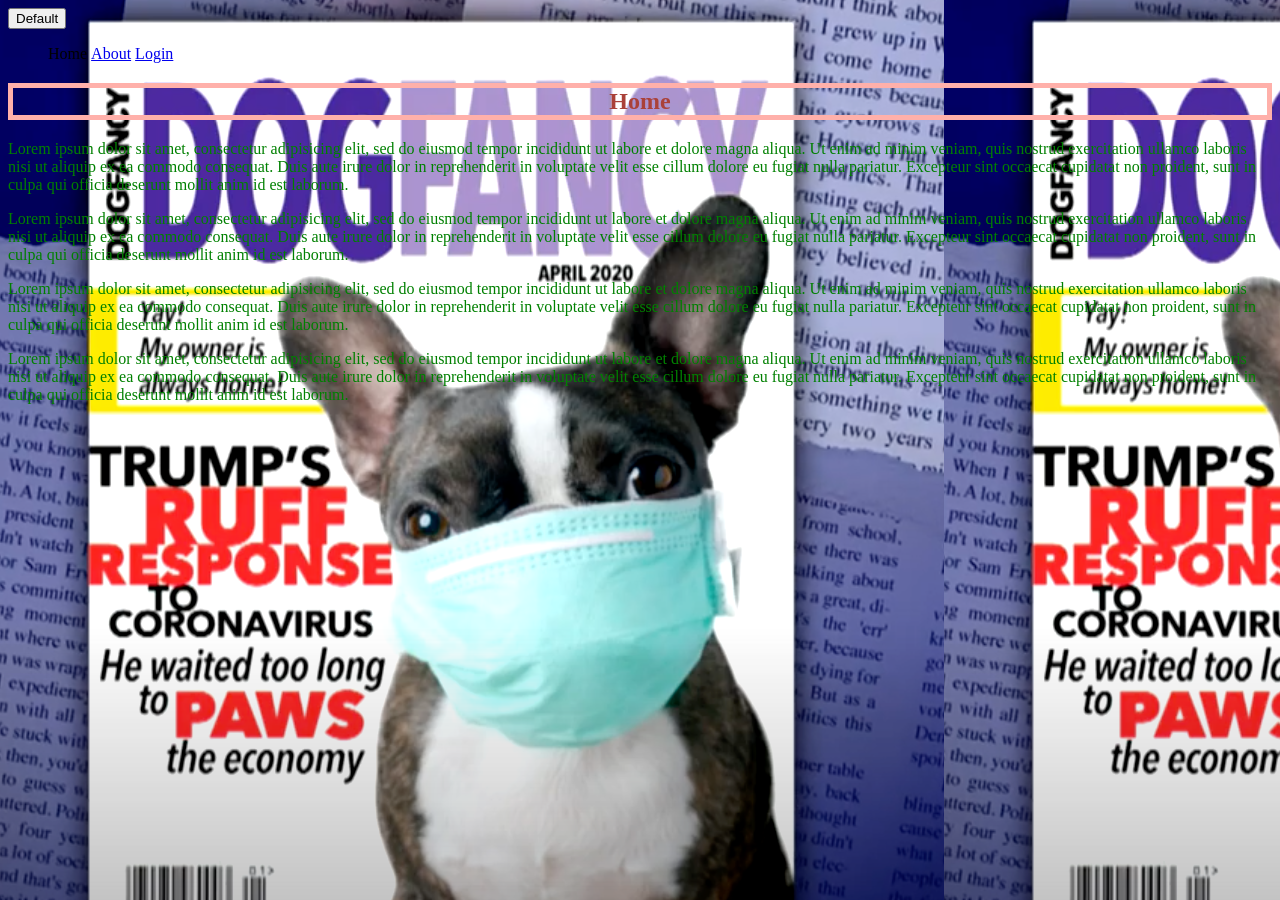
<file: 2-css/index.html>
<!DOCTYPE html>
<html>
<head>
	<title>My first website!</title>
	<link rel="stylesheet" href="style.css" type="text/css">
</head>
<body>
	<button class="btn btn-primary">Default</button>
	<header>
		<nav>
			<ul>
				<li>Home</li>
				<li><a href="about.html">About</a></li>
				<li><a href="login.html">Login</a></li>
			</ul>
		</nav>
	</header>
	<section>
		<h2>Home</h2>
		<p>Lorem ipsum dolor sit amet, consectetur adipisicing elit, sed do eiusmod
		tempor incididunt ut labore et dolore magna aliqua. Ut enim ad minim veniam,
		quis nostrud exercitation ullamco laboris nisi ut aliquip ex ea commodo
		consequat. Duis aute irure dolor in reprehenderit in voluptate velit esse
		cillum dolore eu fugiat nulla pariatur. Excepteur sint occaecat cupidatat non
		proident, sunt in culpa qui officia deserunt mollit anim id est laborum.</p>
		<p>Lorem ipsum dolor sit amet, consectetur adipisicing elit, sed do eiusmod
			tempor incididunt ut labore et dolore magna aliqua. Ut enim ad minim veniam,
			quis nostrud exercitation ullamco laboris nisi ut aliquip ex ea commodo
			consequat. Duis aute irure dolor in reprehenderit in voluptate velit esse
			cillum dolore eu fugiat nulla pariatur. Excepteur sint occaecat cupidatat non
			proident, sunt in culpa qui officia deserunt mollit anim id est laborum.</p>
			<p>Lorem ipsum dolor sit amet, consectetur adipisicing elit, sed do eiusmod
				tempor incididunt ut labore et dolore magna aliqua. Ut enim ad minim veniam,
				quis nostrud exercitation ullamco laboris nisi ut aliquip ex ea commodo
				consequat. Duis aute irure dolor in reprehenderit in voluptate velit esse
				cillum dolore eu fugiat nulla pariatur. Excepteur sint occaecat cupidatat non
				proident, sunt in culpa qui officia deserunt mollit anim id est laborum.</p>
				<p>Lorem ipsum dolor sit amet, consectetur adipisicing elit, sed do eiusmod
					tempor incididunt ut labore et dolore magna aliqua. Ut enim ad minim veniam,
					quis nostrud exercitation ullamco laboris nisi ut aliquip ex ea commodo
					consequat. Duis aute irure dolor in reprehenderit in voluptate velit esse
					cillum dolore eu fugiat nulla pariatur. Excepteur sint occaecat cupidatat non
					proident, sunt in culpa qui officia deserunt mollit anim id est laborum.</p>
		</section>
</body>
</html>
</file>
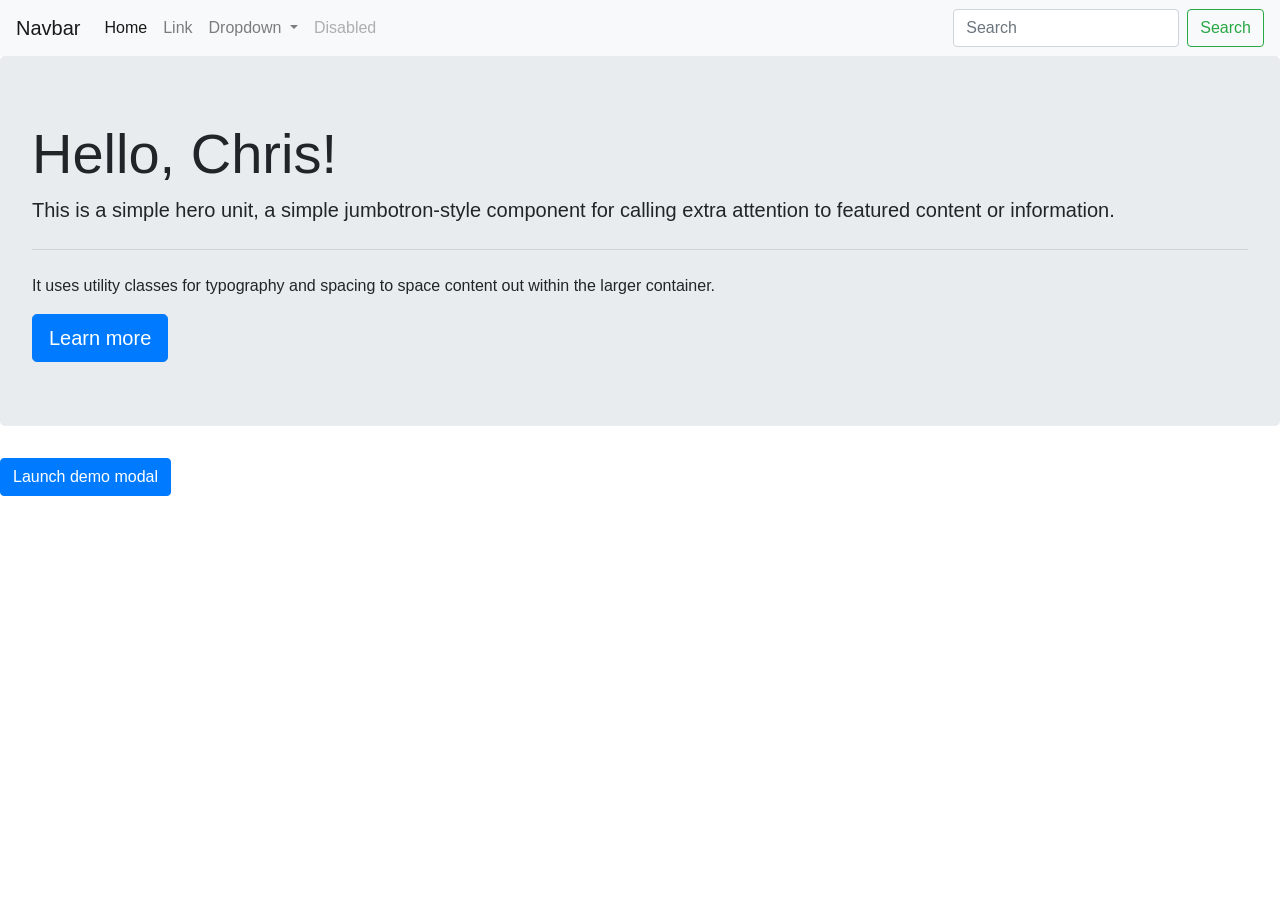
<file: 3-bootstrap/index.html>
<!DOCTYPE html>
<html lang="en">
<head>
    <meta charset="UTF-8">
    <meta name="viewport" content="width=device-width, initial-scale=1.0">
    <title>Bootstrap Test Page</title>
    <link rel="stylesheet" href="https://stackpath.bootstrapcdn.com/bootstrap/4.4.1/css/bootstrap.min.css" integrity="sha384-Vkoo8x4CGsO3+Hhxv8T/Q5PaXtkKtu6ug5TOeNV6gBiFeWPGFN9MuhOf23Q9Ifjh" crossorigin="anonymous">
</head>
<body>
    <!--Nav Code from Bootstrap-->
    <nav class="navbar navbar-expand-lg navbar-light bg-light">
        <a class="navbar-brand" href="#">Navbar</a>
        <button class="navbar-toggler" type="button" data-toggle="collapse" data-target="#navbarSupportedContent" aria-controls="navbarSupportedContent" aria-expanded="false" aria-label="Toggle navigation">
        <span class="navbar-toggler-icon"></span>
        </button>
    
        <div class="collapse navbar-collapse" id="navbarSupportedContent">
        <ul class="navbar-nav mr-auto">
            <li class="nav-item active">
            <a class="nav-link" href="#">Home <span class="sr-only">(current)</span></a>
            </li>
            <li class="nav-item">
            <a class="nav-link" href="#">Link</a>
            </li>
            <li class="nav-item dropdown">
            <a class="nav-link dropdown-toggle" href="#" id="navbarDropdown" role="button" data-toggle="dropdown" aria-haspopup="true" aria-expanded="false">
                Dropdown
            </a>
            <div class="dropdown-menu" aria-labelledby="navbarDropdown">
                <a class="dropdown-item" href="#">Action</a>
                <a class="dropdown-item" href="#">Another action</a>
                <div class="dropdown-divider"></div>
                <a class="dropdown-item" href="#">Something else here</a>
            </div>
            </li>
            <li class="nav-item">
            <a class="nav-link disabled" href="#" tabindex="-1" aria-disabled="true">Disabled</a>
            </li>
        </ul>
        <form class="form-inline my-2 my-lg-0">
            <input class="form-control mr-sm-2" type="search" placeholder="Search" aria-label="Search">
            <button class="btn btn-outline-success my-2 my-sm-0" type="submit">Search</button>
        </form>
        </div>
    </nav>
    <!--Jumbotron Code from Bootstrap-->
    <div class="jumbotron">
        <h1 class="display-4">Hello, Chris!</h1>
        <p class="lead">This is a simple hero unit, a simple jumbotron-style component for calling extra attention to featured content or information.</p>
        <hr class="my-4">
        <p>It uses utility classes for typography and spacing to space content out within the larger container.</p>
        <a class="btn btn-primary btn-lg" href="#" role="button">Learn more</a>
    </div>
    <!--Model Code from Boostrap-->
    <!-- Button trigger modal -->
    <button type="button" class="btn btn-primary" data-toggle="modal" data-target="#exampleModal">
    Launch demo modal
    </button>
    <!-- Modal -->
    <div class="modal fade" id="exampleModal" tabindex="-1" role="dialog" aria-labelledby="exampleModalLabel" aria-hidden="true">
        <div class="modal-dialog" role="document">
        <div class="modal-content">
            <div class="modal-header">
            <h5 class="modal-title" id="exampleModalLabel">Modal title</h5>
            <button type="button" class="close" data-dismiss="modal" aria-label="Close">
                <span aria-hidden="true">&times;</span>
            </button>
            </div>
            <div class="modal-body">
            ...
            </div>
            <div class="modal-footer">
            <button type="button" class="btn btn-secondary" data-dismiss="modal">Close</button>
            <button type="button" class="btn btn-primary">Save changes</button>
            </div>
        </div>
        </div>
    </div>
    <!--Javascript Code from Bootstrap-->
    <script src="https://code.jquery.com/jquery-3.4.1.slim.min.js" integrity="sha384-J6qa4849blE2+poT4WnyKhv5vZF5SrPo0iEjwBvKU7imGFAV0wwj1yYfoRSJoZ+n" crossorigin="anonymous"></script>
    <script src="https://cdn.jsdelivr.net/npm/popper.js@1.16.0/dist/umd/popper.min.js" integrity="sha384-Q6E9RHvbIyZFJoft+2mJbHaEWldlvI9IOYy5n3zV9zzTtmI3UksdQRVvoxMfooAo" crossorigin="anonymous"></script>
    <script src="https://stackpath.bootstrapcdn.com/bootstrap/4.4.1/js/bootstrap.min.js" integrity="sha384-wfSDF2E50Y2D1uUdj0O3uMBJnjuUD4Ih7YwaYd1iqfktj0Uod8GCExl3Og8ifwB6" crossorigin="anonymous"></script>
</body>
</html>
</file>
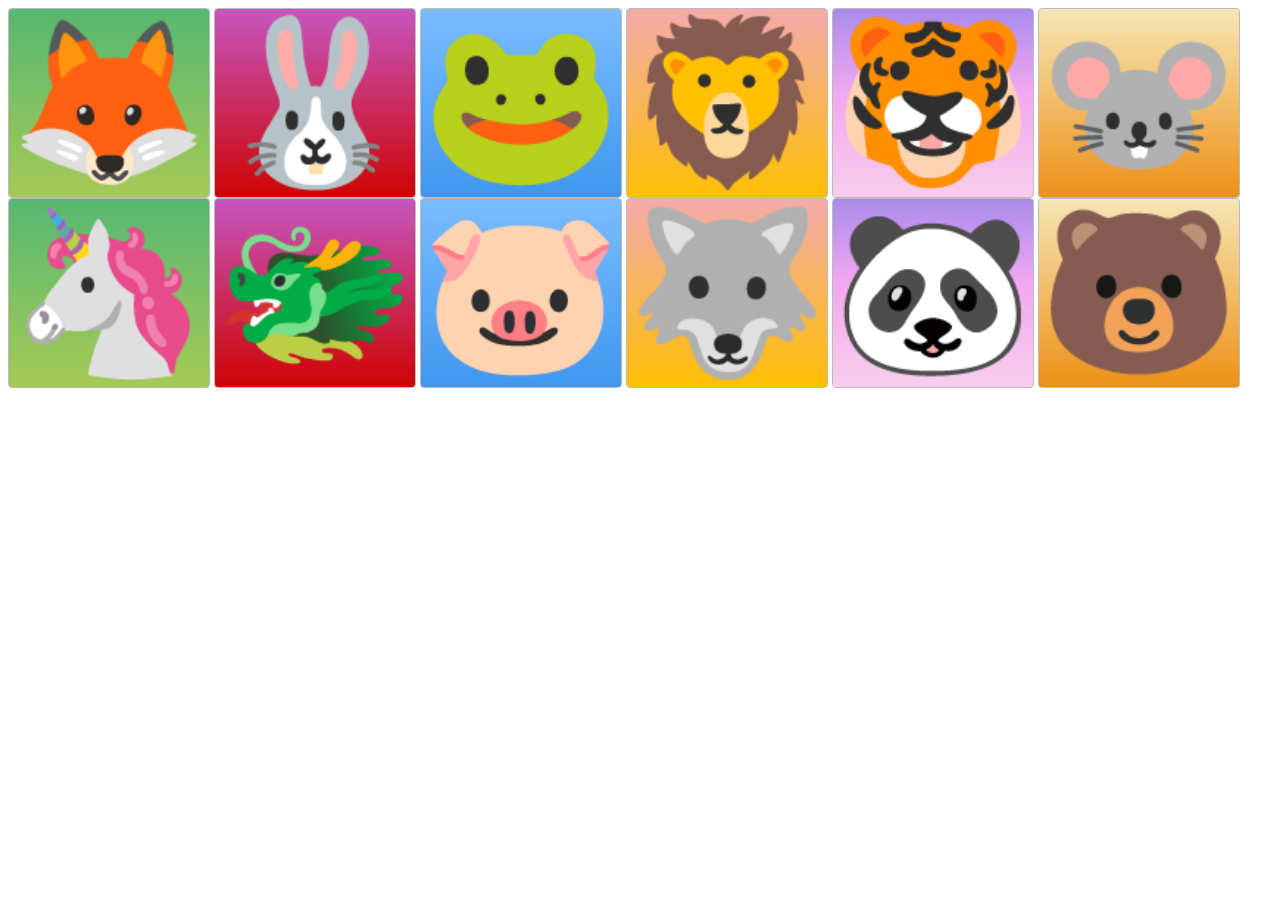
<file: 4-css-grid/index.html>
<!DOCTYPE html>
<html>
<head>
  <!-- the below meta tag is default in most modern browsers. however if you have an
  older browser, the emojis may not show up properly. In which case you need this meta
  tag. Read more here: https://teamtreehouse.com/community/meta-charsetutf8-what-does-this-mean-or-what-does-it-do-i-deleted-it-from-the-code-and-nothing-changed -->
  <meta charset="utf-8" >  
  <title>Grid Master</title>
  <link rel="stylesheet" type="text/css" href="./style.css">
</head>
<body>
  <div class="zone green">🦊</div>
  <div class="zone red">🐰</div>
  <div class="zone blue">🐸</div>
  <div class="zone yellow">🦁</div>
  <div class="zone purple">🐯</div>
  <div class="zone brown">🐭</div>
  <div class="zone green">🦄</div>
  <div class="zone red">🐲</div>
  <div class="zone blue">🐷</div>
  <div class="zone yellow">🐺</div>
  <div class="zone purple">🐼</div>
  <div class="zone brown">🐻</div>
</body>
</html>
</file>
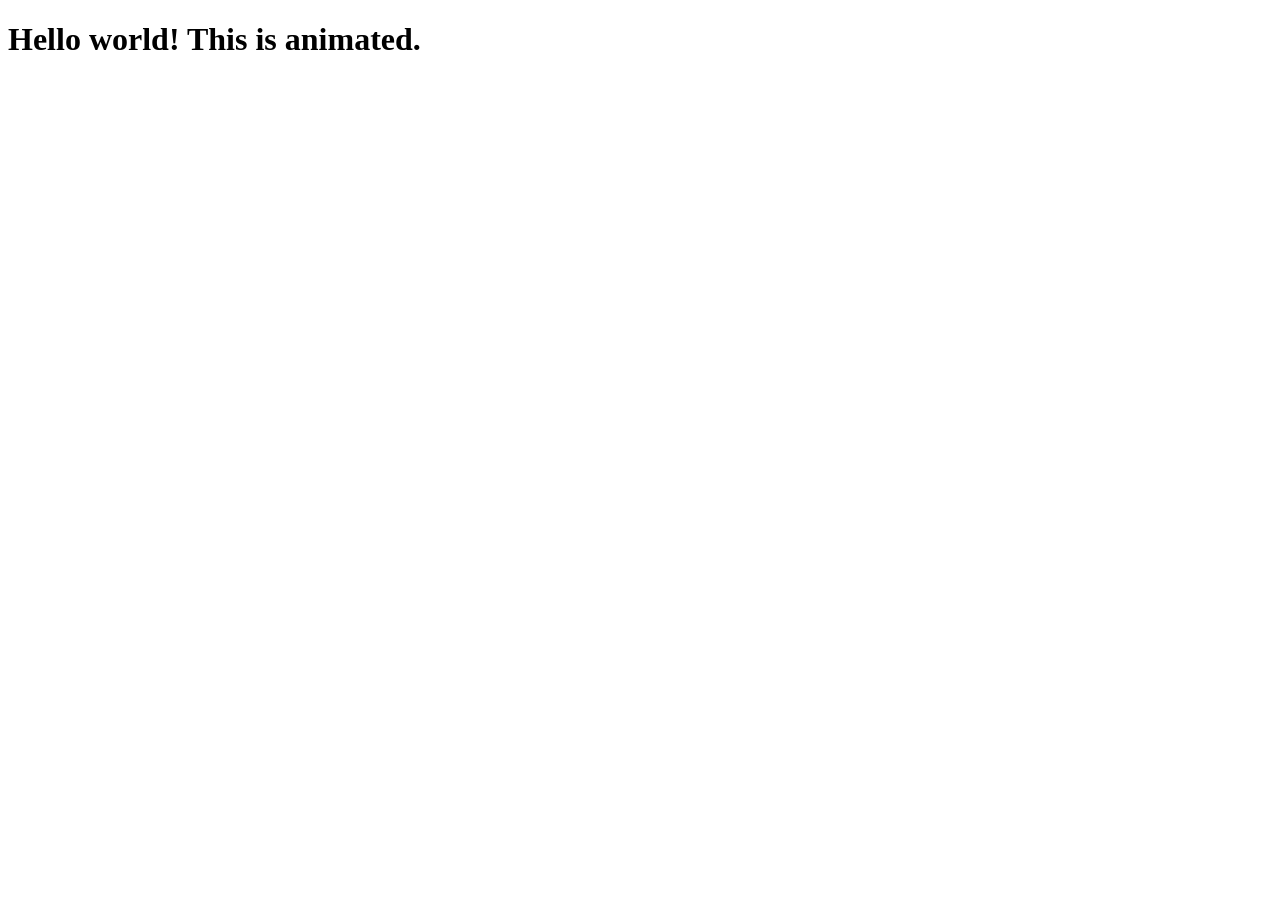
<file: animation/index.html>
<!DOCTYPE html>
<html lang="en">
<head>
    <meta charset="UTF-8">
    <meta name="viewport" content="width=device-width, initial-scale=1.0">
    <link rel="stylesheet" href="style.css">
    <title>Document</title>
</head>
<body>
    <h1 class="animated infinite bounce">Hello world! This is animated.</h1>
</body>
</html>
</file>
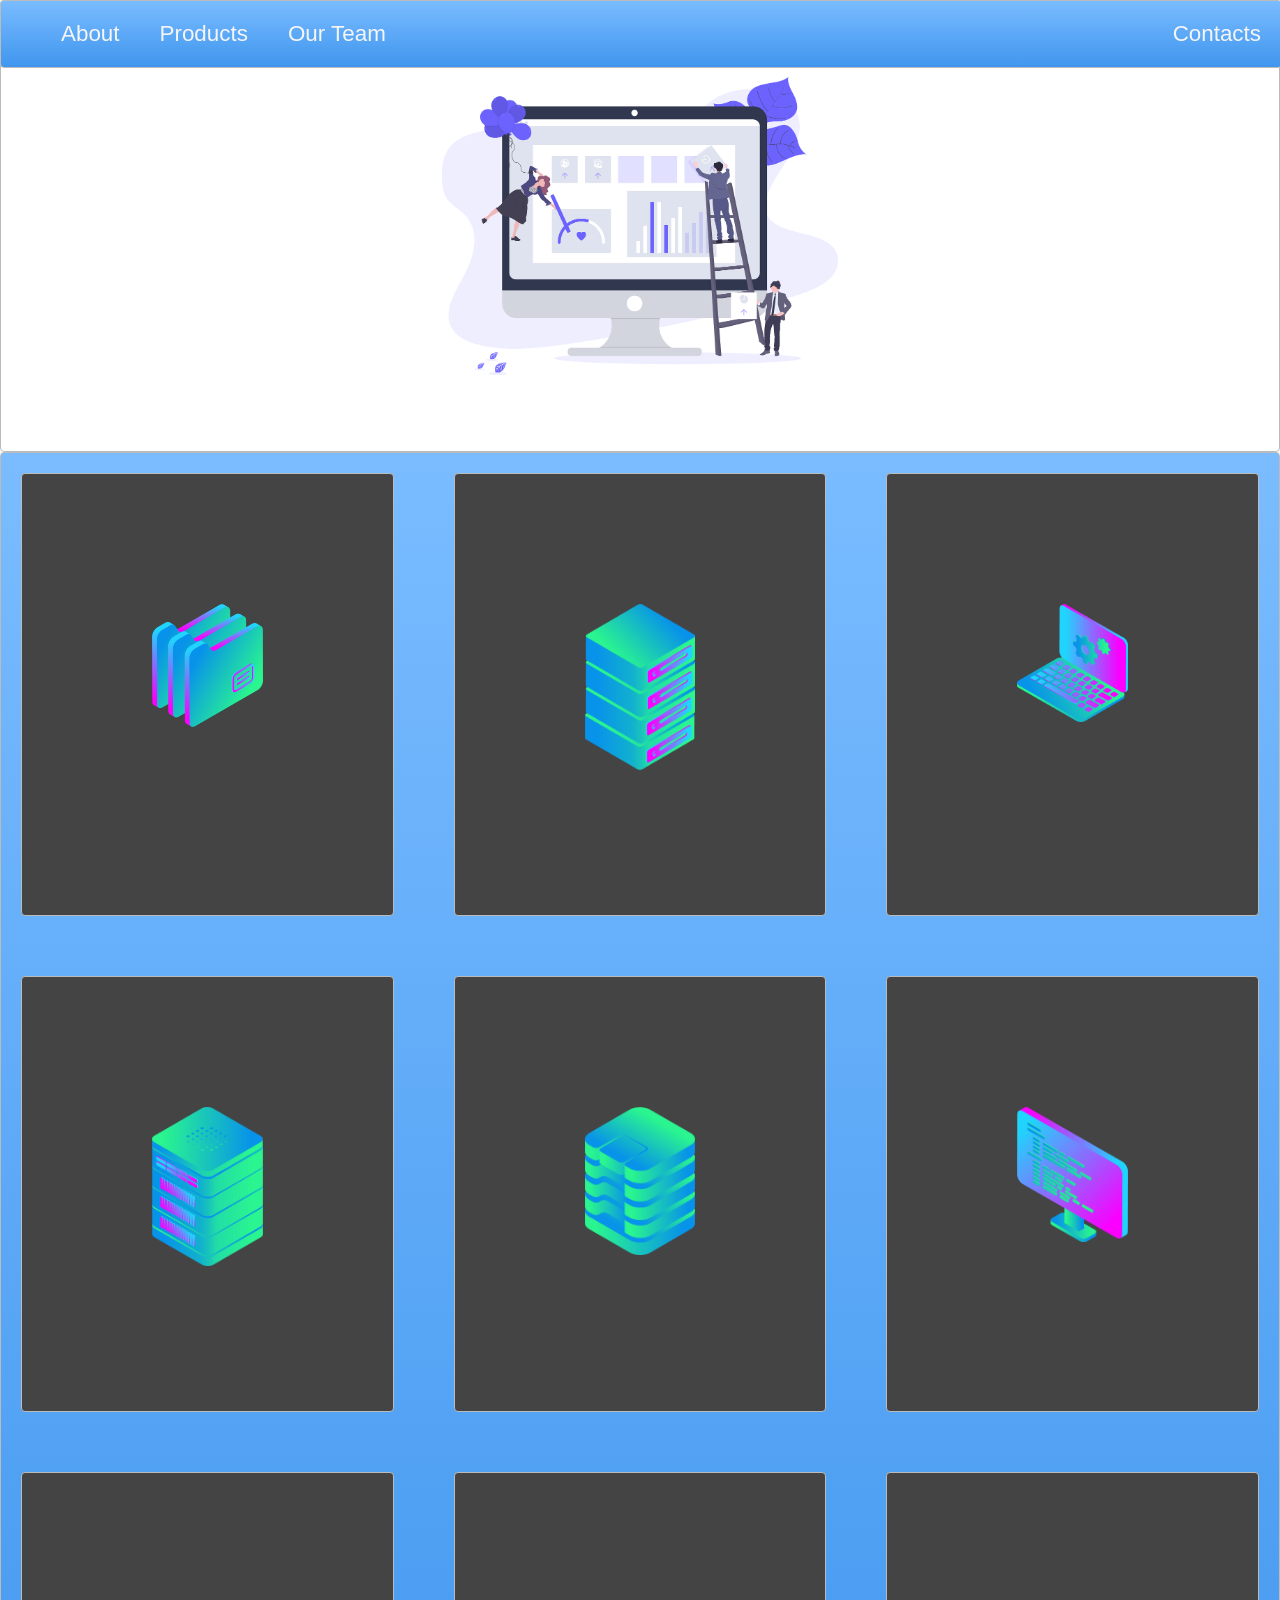
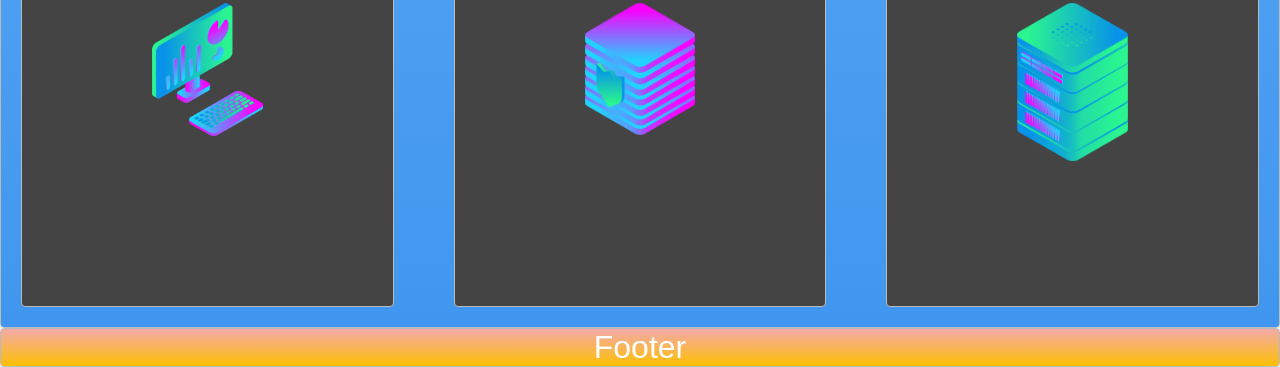
<file: exercise-css-layout/index.html>
<!DOCTYPE html>
<html>
<head>
  <title>Layout Master</title>
  <link rel="stylesheet" type="text/css" href="./style.css">
</head>
<body>
  <!-- Nav Section -->
    <nav class="zone blue sticky">
      <ul class="main-nav"> 
        <li><a href="#">About</a></li>
        <li><a href="#">Products</a></li>
        <li><a href="#">Our Team</a></li>
        <li class="push"><a href="#">Contacts</a></li>
      </ul>
    </nav>

      <!-- <Cover Section -->
    <div class="container zone"><img class="cover" src="img/undraw.png" alt=""></div>

      <!-- <Grid Example Section -->
    <div class="zone blue grid-wrapper">
      <div class="box zone"><img src="img/files_2.png" alt=""></div>
      <div class="box zone"><img src="img/server_2_2.png" alt=""></div>
      <div class="box zone"><img src="img/monitor_settings_2.png" alt=""></div>
      <div class="box zone"><img src="img/server_3.png" alt=""></div>
      <div class="box zone"><img src="img/data_storage_2_2.png" alt=""></div>
      <div class="box zone"><img src="img/monitor_coding_2.png" alt=""></div>
      <div class="box zone"><img src="img/desktop_analytics_2.png" alt=""></div>
      <div class="box zone"><img src="img/server_safe_2.png" alt=""></div>
      <div class="box zone"><img src="img/server_3.png" alt=""></div>
    </div>

  <!-- Footer Section -->
    <footer class="zone yellow">Footer</footer>
  <!-- </div> -->
</body>
</html>
</file>
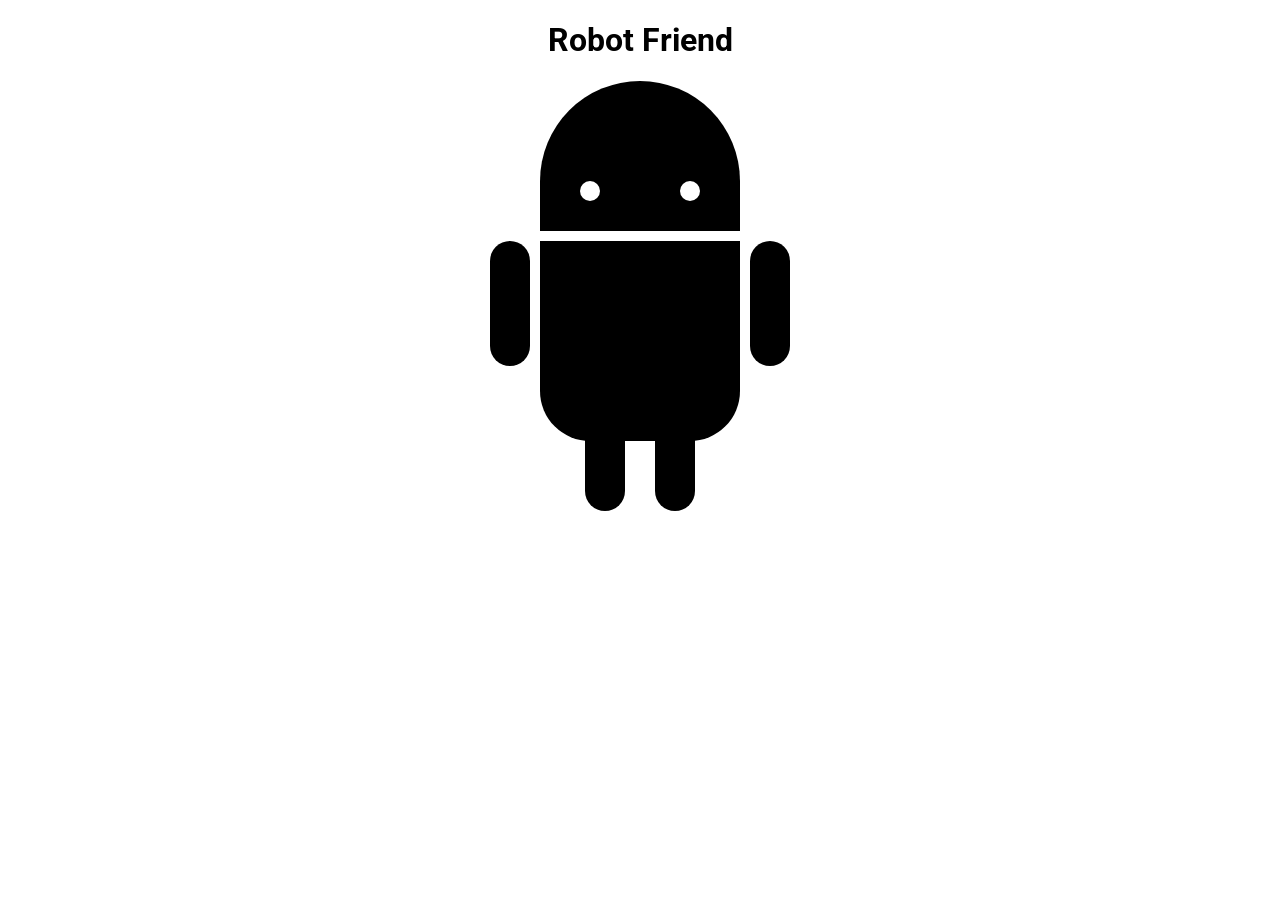
<file: 2-css/robot/index.html>
<!DOCTYPE html>
<html>
<head>
	<title>RoboPage</title>
	<link rel="stylesheet" type="text/css" href="style.css">
	<link href="https://fonts.googleapis.com/css?family=Roboto" rel="stylesheet">
</head>
<body>
	<h1>Robot Friend</h1>
	<div class="robots">
		<div class="android"> 
			<div class="head"> 
				<div class="eyes"> 
					<div class="left_eye"></div> 
					<div class="right_eye"></div>
				</div> 
			</div> 
			<div class="upper_body"> 
				<div class="left_arm"></div> 
				<div class="torso"></div> 
				<div class="right_arm"></div> 
			</div> 
			<div class="lower_body"> 
				<div class="left_leg"></div> 
				<div class="right_leg"></div> 
			</div> 
		</div>
	</div>
</body>
</html>
</file>
<file: 2-css/style.css>
Selector {
    Property: value;
}

body {
    background-image: url(backgroundimage.png);
}
h2 {
    color: #AA4139;
    text-align: center;
    border: 5px solid #FFB0AA;
    cursor: pointer;
}

p {
    color: pink;
}

p {
    color: green;
}

li {
    list-style: none;
    display: inline-block;
}
</file>
<file: 4-css-grid/style.css>
.zone {
    cursor:pointer;
    display:inline-block;
    text-align: center;
    font-size:10em;
    border-radius:4px;
    border:1px solid #bbb;
    transition: all 0.3s linear;
}

.zone:hover {
    -webkit-box-shadow:rgba(0,0,0,0.8) 0px 5px 15px, inset rgba(0,0,0,0.15) 0px -10px 20px;
    -moz-box-shadow:rgba(0,0,0,0.8) 0px 5px 15px, inset rgba(0,0,0,0.15) 0px -10px 20px;
    -o-box-shadow:rgba(0,0,0,0.8) 0px 5px 15px, inset rgba(0,0,0,0.15) 0px -10px 20px;
    box-shadow:rgba(0,0,0,0.8) 0px 5px 15px, inset rgba(0,0,0,0.15) 0px -10px 20px;
}


/*https://paulund.co.uk/how-to-create-shiny-css-buttons*/
/***********************************************************************
 *  Green Background
 **********************************************************************/
.green{
    background: #56B870; /* Old browsers */
    background: -moz-linear-gradient(top, #56B870 0%, #a5c956 100%); /* FF3.6+ */
    background: -webkit-gradient(linear, left top, left bottom, color-stop(0%,#56B870), color-stop(100%,#a5c956)); /* Chrome,Safari4+ */
    background: -webkit-linear-gradient(top, #56B870 0%,#a5c956 100%); /* Chrome10+,Safari5.1+ */
    background: -o-linear-gradient(top, #56B870 0%,#a5c956 100%); /* Opera 11.10+ */
    background: -ms-linear-gradient(top, #56B870 0%,#a5c956 100%); /* IE10+ */
    background: linear-gradient(top, #56B870 0%,#a5c956 100%); /* W3C */
}

/***********************************************************************
 *  Red Background
 **********************************************************************/
.red{
    background: #C655BE; /* Old browsers */
    background: -moz-linear-gradient(top, #C655BE 0%, #cf0404 100%); /* FF3.6+ */
    background: -webkit-gradient(linear, left top, left bottom, color-stop(0%,#C655BE), color-stop(100%,#cf0404)); /* Chrome,Safari4+ */
    background: -webkit-linear-gradient(top, #C655BE 0%,#cf0404 100%); /* Chrome10+,Safari5.1+ */
    background: -o-linear-gradient(top, #C655BE 0%,#cf0404 100%); /* Opera 11.10+ */
    background: -ms-linear-gradient(top, #C655BE 0%,#cf0404 100%); /* IE10+ */
    background: linear-gradient(top, #C655BE 0%,#cf0404 100%); /* W3C */
}

/***********************************************************************
 *  Yellow Background
 **********************************************************************/
.yellow{
    background: #F3AAAA; /* Old browsers */
    background: -moz-linear-gradient(top, #F3AAAA 0%, #febf04 100%); /* FF3.6+ */
    background: -webkit-gradient(linear, left top, left bottom, color-stop(0%,#F3AAAA), color-stop(100%,#febf04)); /* Chrome,Safari4+ */
    background: -webkit-linear-gradient(top, #F3AAAA 0%,#febf04 100%); /* Chrome10+,Safari5.1+ */
    background: -o-linear-gradient(top, #F3AAAA 0%,#febf04 100%); /* Opera 11.10+ */
    background: -ms-linear-gradient(top, #F3AAAA 0%,#febf04 100%); /* IE10+ */
    background: linear-gradient(top, #F3AAAA 0%,#febf04 100%); /* W3C */
}

/***********************************************************************
 *  Blue Background
 **********************************************************************/
.blue{
    background: #7abcff; /* Old browsers */
    background: -moz-linear-gradient(top, #7abcff 0%, #60abf8 44%, #4096ee 100%); /* FF3.6+ */
    background: -webkit-gradient(linear, left top, left bottom, color-stop(0%,#7abcff), color-stop(44%,#60abf8), color-stop(100%,#4096ee)); /* Chrome,Safari4+ */
    background: -webkit-linear-gradient(top, #7abcff 0%,#60abf8 44%,#4096ee 100%); /* Chrome10+,Safari5.1+ */
    background: -o-linear-gradient(top, #7abcff 0%,#60abf8 44%,#4096ee 100%); /* Opera 11.10+ */
    background: -ms-linear-gradient(top, #7abcff 0%,#60abf8 44%,#4096ee 100%); /* IE10+ */
    background: linear-gradient(top, #7abcff 0%,#60abf8 44%,#4096ee 100%); /* W3C */
}

/***********************************************************************
 *  Purple Background
 **********************************************************************/
.purple {
    background: #A88BEB; /* Old browsers */
    background: -moz-linear-gradient(top, #A88BEB 0%, #F1A7F1 44%, #F8CEEC 100%); /* FF3.6+ */
    background: -webkit-gradient(linear, left top, left bottom, color-stop(0%,#A88BEB), color-stop(44%,#F1A7F1), color-stop(100%,#F8CEEC)); /* Chrome,Safari4+ */
    background: -webkit-linear-gradient(top, #A88BEB 0%,#F1A7F1 44%,#F8CEEC 100%); /* Chrome10+,Safari5.1+ */
    background: -o-linear-gradient(top, #A88BEB 0%,#F1A7F1 44%,#F8CEEC 100%); /* Opera 11.10+ */
    background: -ms-linear-gradient(top, #A88BEB 0%,#F1A7F1 44%,#F8CEEC 100%); /* IE10+ */
    background: linear-gradient(top, #A88BEB 0%,#F1A7F1 44%,#F8CEEC 100%); /* W3C */
}

/***********************************************************************
 *  Brown Background
 **********************************************************************/
.brown {
    background: #f6e6b4; /* Old browsers */
    background: -moz-linear-gradient(top, #f6e6b4 0%, #ed9017 100%); /* FF3.6+ */
    background: -webkit-gradient(linear, left top, left bottom, color-stop(0%,#f6e6b4), color-stop(100%,#ed9017)); /* Chrome,Safari4+ */
    background: -webkit-linear-gradient(top, #f6e6b4 0%,#ed9017 100%); /* Chrome10+,Safari5.1+ */
    background: -o-linear-gradient(top, #f6e6b4 0%,#ed9017 100%); /* Opera 11.10+ */
    background: -ms-linear-gradient(top, #f6e6b4 0%,#ed9017 100%); /* IE10+ */
    background: linear-gradient(top, #f6e6b4 0%,#ed9017 100%); /* W3C */
    filter: progid:DXImageTransform.Microsoft.gradient( startColorstr='#f6e6b4', endColorstr='#ed9017',GradientType=0 ); /* IE6-9 */
}
</file>
<file: animation/style.css>
@charset "UTF-8";

/*!
 * animate.css -https://daneden.github.io/animate.css/
 * Version - 3.7.2
 * Licensed under the MIT license - http://opensource.org/licenses/MIT
 *
 * Copyright (c) 2019 Daniel Eden
 */

@-webkit-keyframes bounce {
  from,
  20%,
  53%,
  80%,
  to {
    -webkit-animation-timing-function: cubic-bezier(0.215, 0.61, 0.355, 1);
    animation-timing-function: cubic-bezier(0.215, 0.61, 0.355, 1);
    -webkit-transform: translate3d(0, 0, 0);
    transform: translate3d(0, 0, 0);
  }

  40%,
  43% {
    -webkit-animation-timing-function: cubic-bezier(0.755, 0.05, 0.855, 0.06);
    animation-timing-function: cubic-bezier(0.755, 0.05, 0.855, 0.06);
    -webkit-transform: translate3d(0, -30px, 0);
    transform: translate3d(0, -30px, 0);
  }

  70% {
    -webkit-animation-timing-function: cubic-bezier(0.755, 0.05, 0.855, 0.06);
    animation-timing-function: cubic-bezier(0.755, 0.05, 0.855, 0.06);
    -webkit-transform: translate3d(0, -15px, 0);
    transform: translate3d(0, -15px, 0);
  }

  90% {
    -webkit-transform: translate3d(0, -4px, 0);
    transform: translate3d(0, -4px, 0);
  }
}

@keyframes bounce {
  from,
  20%,
  53%,
  80%,
  to {
    -webkit-animation-timing-function: cubic-bezier(0.215, 0.61, 0.355, 1);
    animation-timing-function: cubic-bezier(0.215, 0.61, 0.355, 1);
    -webkit-transform: translate3d(0, 0, 0);
    transform: translate3d(0, 0, 0);
  }

  40%,
  43% {
    -webkit-animation-timing-function: cubic-bezier(0.755, 0.05, 0.855, 0.06);
    animation-timing-function: cubic-bezier(0.755, 0.05, 0.855, 0.06);
    -webkit-transform: translate3d(0, -30px, 0);
    transform: translate3d(0, -30px, 0);
  }

  70% {
    -webkit-animation-timing-function: cubic-bezier(0.755, 0.05, 0.855, 0.06);
    animation-timing-function: cubic-bezier(0.755, 0.05, 0.855, 0.06);
    -webkit-transform: translate3d(0, -15px, 0);
    transform: translate3d(0, -15px, 0);
  }

  90% {
    -webkit-transform: translate3d(0, -4px, 0);
    transform: translate3d(0, -4px, 0);
  }
}

.bounce {
  -webkit-animation-name: bounce;
  animation-name: bounce;
  -webkit-transform-origin: center bottom;
  transform-origin: center bottom;
}

@-webkit-keyframes flash {
  from,
  50%,
  to {
    opacity: 1;
  }

  25%,
  75% {
    opacity: 0;
  }
}

@keyframes flash {
  from,
  50%,
  to {
    opacity: 1;
  }

  25%,
  75% {
    opacity: 0;
  }
}

.flash {
  -webkit-animation-name: flash;
  animation-name: flash;
}

/* originally authored by Nick Pettit - https://github.com/nickpettit/glide */

@-webkit-keyframes pulse {
  from {
    -webkit-transform: scale3d(1, 1, 1);
    transform: scale3d(1, 1, 1);
  }

  50% {
    -webkit-transform: scale3d(1.05, 1.05, 1.05);
    transform: scale3d(1.05, 1.05, 1.05);
  }

  to {
    -webkit-transform: scale3d(1, 1, 1);
    transform: scale3d(1, 1, 1);
  }
}

@keyframes pulse {
  from {
    -webkit-transform: scale3d(1, 1, 1);
    transform: scale3d(1, 1, 1);
  }

  50% {
    -webkit-transform: scale3d(1.05, 1.05, 1.05);
    transform: scale3d(1.05, 1.05, 1.05);
  }

  to {
    -webkit-transform: scale3d(1, 1, 1);
    transform: scale3d(1, 1, 1);
  }
}

.pulse {
  -webkit-animation-name: pulse;
  animation-name: pulse;
}

@-webkit-keyframes rubberBand {
  from {
    -webkit-transform: scale3d(1, 1, 1);
    transform: scale3d(1, 1, 1);
  }

  30% {
    -webkit-transform: scale3d(1.25, 0.75, 1);
    transform: scale3d(1.25, 0.75, 1);
  }

  40% {
    -webkit-transform: scale3d(0.75, 1.25, 1);
    transform: scale3d(0.75, 1.25, 1);
  }

  50% {
    -webkit-transform: scale3d(1.15, 0.85, 1);
    transform: scale3d(1.15, 0.85, 1);
  }

  65% {
    -webkit-transform: scale3d(0.95, 1.05, 1);
    transform: scale3d(0.95, 1.05, 1);
  }

  75% {
    -webkit-transform: scale3d(1.05, 0.95, 1);
    transform: scale3d(1.05, 0.95, 1);
  }

  to {
    -webkit-transform: scale3d(1, 1, 1);
    transform: scale3d(1, 1, 1);
  }
}

@keyframes rubberBand {
  from {
    -webkit-transform: scale3d(1, 1, 1);
    transform: scale3d(1, 1, 1);
  }

  30% {
    -webkit-transform: scale3d(1.25, 0.75, 1);
    transform: scale3d(1.25, 0.75, 1);
  }

  40% {
    -webkit-transform: scale3d(0.75, 1.25, 1);
    transform: scale3d(0.75, 1.25, 1);
  }

  50% {
    -webkit-transform: scale3d(1.15, 0.85, 1);
    transform: scale3d(1.15, 0.85, 1);
  }

  65% {
    -webkit-transform: scale3d(0.95, 1.05, 1);
    transform: scale3d(0.95, 1.05, 1);
  }

  75% {
    -webkit-transform: scale3d(1.05, 0.95, 1);
    transform: scale3d(1.05, 0.95, 1);
  }

  to {
    -webkit-transform: scale3d(1, 1, 1);
    transform: scale3d(1, 1, 1);
  }
}

.rubberBand {
  -webkit-animation-name: rubberBand;
  animation-name: rubberBand;
}

@-webkit-keyframes shake {
  from,
  to {
    -webkit-transform: translate3d(0, 0, 0);
    transform: translate3d(0, 0, 0);
  }

  10%,
  30%,
  50%,
  70%,
  90% {
    -webkit-transform: translate3d(-10px, 0, 0);
    transform: translate3d(-10px, 0, 0);
  }

  20%,
  40%,
  60%,
  80% {
    -webkit-transform: translate3d(10px, 0, 0);
    transform: translate3d(10px, 0, 0);
  }
}

@keyframes shake {
  from,
  to {
    -webkit-transform: translate3d(0, 0, 0);
    transform: translate3d(0, 0, 0);
  }

  10%,
  30%,
  50%,
  70%,
  90% {
    -webkit-transform: translate3d(-10px, 0, 0);
    transform: translate3d(-10px, 0, 0);
  }

  20%,
  40%,
  60%,
  80% {
    -webkit-transform: translate3d(10px, 0, 0);
    transform: translate3d(10px, 0, 0);
  }
}

.shake {
  -webkit-animation-name: shake;
  animation-name: shake;
}

@-webkit-keyframes headShake {
  0% {
    -webkit-transform: translateX(0);
    transform: translateX(0);
  }

  6.5% {
    -webkit-transform: translateX(-6px) rotateY(-9deg);
    transform: translateX(-6px) rotateY(-9deg);
  }

  18.5% {
    -webkit-transform: translateX(5px) rotateY(7deg);
    transform: translateX(5px) rotateY(7deg);
  }

  31.5% {
    -webkit-transform: translateX(-3px) rotateY(-5deg);
    transform: translateX(-3px) rotateY(-5deg);
  }

  43.5% {
    -webkit-transform: translateX(2px) rotateY(3deg);
    transform: translateX(2px) rotateY(3deg);
  }

  50% {
    -webkit-transform: translateX(0);
    transform: translateX(0);
  }
}

@keyframes headShake {
  0% {
    -webkit-transform: translateX(0);
    transform: translateX(0);
  }

  6.5% {
    -webkit-transform: translateX(-6px) rotateY(-9deg);
    transform: translateX(-6px) rotateY(-9deg);
  }

  18.5% {
    -webkit-transform: translateX(5px) rotateY(7deg);
    transform: translateX(5px) rotateY(7deg);
  }

  31.5% {
    -webkit-transform: translateX(-3px) rotateY(-5deg);
    transform: translateX(-3px) rotateY(-5deg);
  }

  43.5% {
    -webkit-transform: translateX(2px) rotateY(3deg);
    transform: translateX(2px) rotateY(3deg);
  }

  50% {
    -webkit-transform: translateX(0);
    transform: translateX(0);
  }
}

.headShake {
  -webkit-animation-timing-function: ease-in-out;
  animation-timing-function: ease-in-out;
  -webkit-animation-name: headShake;
  animation-name: headShake;
}

@-webkit-keyframes swing {
  20% {
    -webkit-transform: rotate3d(0, 0, 1, 15deg);
    transform: rotate3d(0, 0, 1, 15deg);
  }

  40% {
    -webkit-transform: rotate3d(0, 0, 1, -10deg);
    transform: rotate3d(0, 0, 1, -10deg);
  }

  60% {
    -webkit-transform: rotate3d(0, 0, 1, 5deg);
    transform: rotate3d(0, 0, 1, 5deg);
  }

  80% {
    -webkit-transform: rotate3d(0, 0, 1, -5deg);
    transform: rotate3d(0, 0, 1, -5deg);
  }

  to {
    -webkit-transform: rotate3d(0, 0, 1, 0deg);
    transform: rotate3d(0, 0, 1, 0deg);
  }
}

@keyframes swing {
  20% {
    -webkit-transform: rotate3d(0, 0, 1, 15deg);
    transform: rotate3d(0, 0, 1, 15deg);
  }

  40% {
    -webkit-transform: rotate3d(0, 0, 1, -10deg);
    transform: rotate3d(0, 0, 1, -10deg);
  }

  60% {
    -webkit-transform: rotate3d(0, 0, 1, 5deg);
    transform: rotate3d(0, 0, 1, 5deg);
  }

  80% {
    -webkit-transform: rotate3d(0, 0, 1, -5deg);
    transform: rotate3d(0, 0, 1, -5deg);
  }

  to {
    -webkit-transform: rotate3d(0, 0, 1, 0deg);
    transform: rotate3d(0, 0, 1, 0deg);
  }
}

.swing {
  -webkit-transform-origin: top center;
  transform-origin: top center;
  -webkit-animation-name: swing;
  animation-name: swing;
}

@-webkit-keyframes tada {
  from {
    -webkit-transform: scale3d(1, 1, 1);
    transform: scale3d(1, 1, 1);
  }

  10%,
  20% {
    -webkit-transform: scale3d(0.9, 0.9, 0.9) rotate3d(0, 0, 1, -3deg);
    transform: scale3d(0.9, 0.9, 0.9) rotate3d(0, 0, 1, -3deg);
  }

  30%,
  50%,
  70%,
  90% {
    -webkit-transform: scale3d(1.1, 1.1, 1.1) rotate3d(0, 0, 1, 3deg);
    transform: scale3d(1.1, 1.1, 1.1) rotate3d(0, 0, 1, 3deg);
  }

  40%,
  60%,
  80% {
    -webkit-transform: scale3d(1.1, 1.1, 1.1) rotate3d(0, 0, 1, -3deg);
    transform: scale3d(1.1, 1.1, 1.1) rotate3d(0, 0, 1, -3deg);
  }

  to {
    -webkit-transform: scale3d(1, 1, 1);
    transform: scale3d(1, 1, 1);
  }
}

@keyframes tada {
  from {
    -webkit-transform: scale3d(1, 1, 1);
    transform: scale3d(1, 1, 1);
  }

  10%,
  20% {
    -webkit-transform: scale3d(0.9, 0.9, 0.9) rotate3d(0, 0, 1, -3deg);
    transform: scale3d(0.9, 0.9, 0.9) rotate3d(0, 0, 1, -3deg);
  }

  30%,
  50%,
  70%,
  90% {
    -webkit-transform: scale3d(1.1, 1.1, 1.1) rotate3d(0, 0, 1, 3deg);
    transform: scale3d(1.1, 1.1, 1.1) rotate3d(0, 0, 1, 3deg);
  }

  40%,
  60%,
  80% {
    -webkit-transform: scale3d(1.1, 1.1, 1.1) rotate3d(0, 0, 1, -3deg);
    transform: scale3d(1.1, 1.1, 1.1) rotate3d(0, 0, 1, -3deg);
  }

  to {
    -webkit-transform: scale3d(1, 1, 1);
    transform: scale3d(1, 1, 1);
  }
}

.tada {
  -webkit-animation-name: tada;
  animation-name: tada;
}

/* originally authored by Nick Pettit - https://github.com/nickpettit/glide */

@-webkit-keyframes wobble {
  from {
    -webkit-transform: translate3d(0, 0, 0);
    transform: translate3d(0, 0, 0);
  }

  15% {
    -webkit-transform: translate3d(-25%, 0, 0) rotate3d(0, 0, 1, -5deg);
    transform: translate3d(-25%, 0, 0) rotate3d(0, 0, 1, -5deg);
  }

  30% {
    -webkit-transform: translate3d(20%, 0, 0) rotate3d(0, 0, 1, 3deg);
    transform: translate3d(20%, 0, 0) rotate3d(0, 0, 1, 3deg);
  }

  45% {
    -webkit-transform: translate3d(-15%, 0, 0) rotate3d(0, 0, 1, -3deg);
    transform: translate3d(-15%, 0, 0) rotate3d(0, 0, 1, -3deg);
  }

  60% {
    -webkit-transform: translate3d(10%, 0, 0) rotate3d(0, 0, 1, 2deg);
    transform: translate3d(10%, 0, 0) rotate3d(0, 0, 1, 2deg);
  }

  75% {
    -webkit-transform: translate3d(-5%, 0, 0) rotate3d(0, 0, 1, -1deg);
    transform: translate3d(-5%, 0, 0) rotate3d(0, 0, 1, -1deg);
  }

  to {
    -webkit-transform: translate3d(0, 0, 0);
    transform: translate3d(0, 0, 0);
  }
}

@keyframes wobble {
  from {
    -webkit-transform: translate3d(0, 0, 0);
    transform: translate3d(0, 0, 0);
  }

  15% {
    -webkit-transform: translate3d(-25%, 0, 0) rotate3d(0, 0, 1, -5deg);
    transform: translate3d(-25%, 0, 0) rotate3d(0, 0, 1, -5deg);
  }

  30% {
    -webkit-transform: translate3d(20%, 0, 0) rotate3d(0, 0, 1, 3deg);
    transform: translate3d(20%, 0, 0) rotate3d(0, 0, 1, 3deg);
  }

  45% {
    -webkit-transform: translate3d(-15%, 0, 0) rotate3d(0, 0, 1, -3deg);
    transform: translate3d(-15%, 0, 0) rotate3d(0, 0, 1, -3deg);
  }

  60% {
    -webkit-transform: translate3d(10%, 0, 0) rotate3d(0, 0, 1, 2deg);
    transform: translate3d(10%, 0, 0) rotate3d(0, 0, 1, 2deg);
  }

  75% {
    -webkit-transform: translate3d(-5%, 0, 0) rotate3d(0, 0, 1, -1deg);
    transform: translate3d(-5%, 0, 0) rotate3d(0, 0, 1, -1deg);
  }

  to {
    -webkit-transform: translate3d(0, 0, 0);
    transform: translate3d(0, 0, 0);
  }
}

.wobble {
  -webkit-animation-name: wobble;
  animation-name: wobble;
}

@-webkit-keyframes jello {
  from,
  11.1%,
  to {
    -webkit-transform: translate3d(0, 0, 0);
    transform: translate3d(0, 0, 0);
  }

  22.2% {
    -webkit-transform: skewX(-12.5deg) skewY(-12.5deg);
    transform: skewX(-12.5deg) skewY(-12.5deg);
  }

  33.3% {
    -webkit-transform: skewX(6.25deg) skewY(6.25deg);
    transform: skewX(6.25deg) skewY(6.25deg);
  }

  44.4% {
    -webkit-transform: skewX(-3.125deg) skewY(-3.125deg);
    transform: skewX(-3.125deg) skewY(-3.125deg);
  }

  55.5% {
    -webkit-transform: skewX(1.5625deg) skewY(1.5625deg);
    transform: skewX(1.5625deg) skewY(1.5625deg);
  }

  66.6% {
    -webkit-transform: skewX(-0.78125deg) skewY(-0.78125deg);
    transform: skewX(-0.78125deg) skewY(-0.78125deg);
  }

  77.7% {
    -webkit-transform: skewX(0.390625deg) skewY(0.390625deg);
    transform: skewX(0.390625deg) skewY(0.390625deg);
  }

  88.8% {
    -webkit-transform: skewX(-0.1953125deg) skewY(-0.1953125deg);
    transform: skewX(-0.1953125deg) skewY(-0.1953125deg);
  }
}

@keyframes jello {
  from,
  11.1%,
  to {
    -webkit-transform: translate3d(0, 0, 0);
    transform: translate3d(0, 0, 0);
  }

  22.2% {
    -webkit-transform: skewX(-12.5deg) skewY(-12.5deg);
    transform: skewX(-12.5deg) skewY(-12.5deg);
  }

  33.3% {
    -webkit-transform: skewX(6.25deg) skewY(6.25deg);
    transform: skewX(6.25deg) skewY(6.25deg);
  }

  44.4% {
    -webkit-transform: skewX(-3.125deg) skewY(-3.125deg);
    transform: skewX(-3.125deg) skewY(-3.125deg);
  }

  55.5% {
    -webkit-transform: skewX(1.5625deg) skewY(1.5625deg);
    transform: skewX(1.5625deg) skewY(1.5625deg);
  }

  66.6% {
    -webkit-transform: skewX(-0.78125deg) skewY(-0.78125deg);
    transform: skewX(-0.78125deg) skewY(-0.78125deg);
  }

  77.7% {
    -webkit-transform: skewX(0.390625deg) skewY(0.390625deg);
    transform: skewX(0.390625deg) skewY(0.390625deg);
  }

  88.8% {
    -webkit-transform: skewX(-0.1953125deg) skewY(-0.1953125deg);
    transform: skewX(-0.1953125deg) skewY(-0.1953125deg);
  }
}

.jello {
  -webkit-animation-name: jello;
  animation-name: jello;
  -webkit-transform-origin: center;
  transform-origin: center;
}

@-webkit-keyframes heartBeat {
  0% {
    -webkit-transform: scale(1);
    transform: scale(1);
  }

  14% {
    -webkit-transform: scale(1.3);
    transform: scale(1.3);
  }

  28% {
    -webkit-transform: scale(1);
    transform: scale(1);
  }

  42% {
    -webkit-transform: scale(1.3);
    transform: scale(1.3);
  }

  70% {
    -webkit-transform: scale(1);
    transform: scale(1);
  }
}

@keyframes heartBeat {
  0% {
    -webkit-transform: scale(1);
    transform: scale(1);
  }

  14% {
    -webkit-transform: scale(1.3);
    transform: scale(1.3);
  }

  28% {
    -webkit-transform: scale(1);
    transform: scale(1);
  }

  42% {
    -webkit-transform: scale(1.3);
    transform: scale(1.3);
  }

  70% {
    -webkit-transform: scale(1);
    transform: scale(1);
  }
}

.heartBeat {
  -webkit-animation-name: heartBeat;
  animation-name: heartBeat;
  -webkit-animation-duration: 1.3s;
  animation-duration: 1.3s;
  -webkit-animation-timing-function: ease-in-out;
  animation-timing-function: ease-in-out;
}

@-webkit-keyframes bounceIn {
  from,
  20%,
  40%,
  60%,
  80%,
  to {
    -webkit-animation-timing-function: cubic-bezier(0.215, 0.61, 0.355, 1);
    animation-timing-function: cubic-bezier(0.215, 0.61, 0.355, 1);
  }

  0% {
    opacity: 0;
    -webkit-transform: scale3d(0.3, 0.3, 0.3);
    transform: scale3d(0.3, 0.3, 0.3);
  }

  20% {
    -webkit-transform: scale3d(1.1, 1.1, 1.1);
    transform: scale3d(1.1, 1.1, 1.1);
  }

  40% {
    -webkit-transform: scale3d(0.9, 0.9, 0.9);
    transform: scale3d(0.9, 0.9, 0.9);
  }

  60% {
    opacity: 1;
    -webkit-transform: scale3d(1.03, 1.03, 1.03);
    transform: scale3d(1.03, 1.03, 1.03);
  }

  80% {
    -webkit-transform: scale3d(0.97, 0.97, 0.97);
    transform: scale3d(0.97, 0.97, 0.97);
  }

  to {
    opacity: 1;
    -webkit-transform: scale3d(1, 1, 1);
    transform: scale3d(1, 1, 1);
  }
}

@keyframes bounceIn {
  from,
  20%,
  40%,
  60%,
  80%,
  to {
    -webkit-animation-timing-function: cubic-bezier(0.215, 0.61, 0.355, 1);
    animation-timing-function: cubic-bezier(0.215, 0.61, 0.355, 1);
  }

  0% {
    opacity: 0;
    -webkit-transform: scale3d(0.3, 0.3, 0.3);
    transform: scale3d(0.3, 0.3, 0.3);
  }

  20% {
    -webkit-transform: scale3d(1.1, 1.1, 1.1);
    transform: scale3d(1.1, 1.1, 1.1);
  }

  40% {
    -webkit-transform: scale3d(0.9, 0.9, 0.9);
    transform: scale3d(0.9, 0.9, 0.9);
  }

  60% {
    opacity: 1;
    -webkit-transform: scale3d(1.03, 1.03, 1.03);
    transform: scale3d(1.03, 1.03, 1.03);
  }

  80% {
    -webkit-transform: scale3d(0.97, 0.97, 0.97);
    transform: scale3d(0.97, 0.97, 0.97);
  }

  to {
    opacity: 1;
    -webkit-transform: scale3d(1, 1, 1);
    transform: scale3d(1, 1, 1);
  }
}

.bounceIn {
  -webkit-animation-duration: 0.75s;
  animation-duration: 0.75s;
  -webkit-animation-name: bounceIn;
  animation-name: bounceIn;
}

@-webkit-keyframes bounceInDown {
  from,
  60%,
  75%,
  90%,
  to {
    -webkit-animation-timing-function: cubic-bezier(0.215, 0.61, 0.355, 1);
    animation-timing-function: cubic-bezier(0.215, 0.61, 0.355, 1);
  }

  0% {
    opacity: 0;
    -webkit-transform: translate3d(0, -3000px, 0);
    transform: translate3d(0, -3000px, 0);
  }

  60% {
    opacity: 1;
    -webkit-transform: translate3d(0, 25px, 0);
    transform: translate3d(0, 25px, 0);
  }

  75% {
    -webkit-transform: translate3d(0, -10px, 0);
    transform: translate3d(0, -10px, 0);
  }

  90% {
    -webkit-transform: translate3d(0, 5px, 0);
    transform: translate3d(0, 5px, 0);
  }

  to {
    -webkit-transform: translate3d(0, 0, 0);
    transform: translate3d(0, 0, 0);
  }
}

@keyframes bounceInDown {
  from,
  60%,
  75%,
  90%,
  to {
    -webkit-animation-timing-function: cubic-bezier(0.215, 0.61, 0.355, 1);
    animation-timing-function: cubic-bezier(0.215, 0.61, 0.355, 1);
  }

  0% {
    opacity: 0;
    -webkit-transform: translate3d(0, -3000px, 0);
    transform: translate3d(0, -3000px, 0);
  }

  60% {
    opacity: 1;
    -webkit-transform: translate3d(0, 25px, 0);
    transform: translate3d(0, 25px, 0);
  }

  75% {
    -webkit-transform: translate3d(0, -10px, 0);
    transform: translate3d(0, -10px, 0);
  }

  90% {
    -webkit-transform: translate3d(0, 5px, 0);
    transform: translate3d(0, 5px, 0);
  }

  to {
    -webkit-transform: translate3d(0, 0, 0);
    transform: translate3d(0, 0, 0);
  }
}

.bounceInDown {
  -webkit-animation-name: bounceInDown;
  animation-name: bounceInDown;
}

@-webkit-keyframes bounceInLeft {
  from,
  60%,
  75%,
  90%,
  to {
    -webkit-animation-timing-function: cubic-bezier(0.215, 0.61, 0.355, 1);
    animation-timing-function: cubic-bezier(0.215, 0.61, 0.355, 1);
  }

  0% {
    opacity: 0;
    -webkit-transform: translate3d(-3000px, 0, 0);
    transform: translate3d(-3000px, 0, 0);
  }

  60% {
    opacity: 1;
    -webkit-transform: translate3d(25px, 0, 0);
    transform: translate3d(25px, 0, 0);
  }

  75% {
    -webkit-transform: translate3d(-10px, 0, 0);
    transform: translate3d(-10px, 0, 0);
  }

  90% {
    -webkit-transform: translate3d(5px, 0, 0);
    transform: translate3d(5px, 0, 0);
  }

  to {
    -webkit-transform: translate3d(0, 0, 0);
    transform: translate3d(0, 0, 0);
  }
}

@keyframes bounceInLeft {
  from,
  60%,
  75%,
  90%,
  to {
    -webkit-animation-timing-function: cubic-bezier(0.215, 0.61, 0.355, 1);
    animation-timing-function: cubic-bezier(0.215, 0.61, 0.355, 1);
  }

  0% {
    opacity: 0;
    -webkit-transform: translate3d(-3000px, 0, 0);
    transform: translate3d(-3000px, 0, 0);
  }

  60% {
    opacity: 1;
    -webkit-transform: translate3d(25px, 0, 0);
    transform: translate3d(25px, 0, 0);
  }

  75% {
    -webkit-transform: translate3d(-10px, 0, 0);
    transform: translate3d(-10px, 0, 0);
  }

  90% {
    -webkit-transform: translate3d(5px, 0, 0);
    transform: translate3d(5px, 0, 0);
  }

  to {
    -webkit-transform: translate3d(0, 0, 0);
    transform: translate3d(0, 0, 0);
  }
}

.bounceInLeft {
  -webkit-animation-name: bounceInLeft;
  animation-name: bounceInLeft;
}

@-webkit-keyframes bounceInRight {
  from,
  60%,
  75%,
  90%,
  to {
    -webkit-animation-timing-function: cubic-bezier(0.215, 0.61, 0.355, 1);
    animation-timing-function: cubic-bezier(0.215, 0.61, 0.355, 1);
  }

  from {
    opacity: 0;
    -webkit-transform: translate3d(3000px, 0, 0);
    transform: translate3d(3000px, 0, 0);
  }

  60% {
    opacity: 1;
    -webkit-transform: translate3d(-25px, 0, 0);
    transform: translate3d(-25px, 0, 0);
  }

  75% {
    -webkit-transform: translate3d(10px, 0, 0);
    transform: translate3d(10px, 0, 0);
  }

  90% {
    -webkit-transform: translate3d(-5px, 0, 0);
    transform: translate3d(-5px, 0, 0);
  }

  to {
    -webkit-transform: translate3d(0, 0, 0);
    transform: translate3d(0, 0, 0);
  }
}

@keyframes bounceInRight {
  from,
  60%,
  75%,
  90%,
  to {
    -webkit-animation-timing-function: cubic-bezier(0.215, 0.61, 0.355, 1);
    animation-timing-function: cubic-bezier(0.215, 0.61, 0.355, 1);
  }

  from {
    opacity: 0;
    -webkit-transform: translate3d(3000px, 0, 0);
    transform: translate3d(3000px, 0, 0);
  }

  60% {
    opacity: 1;
    -webkit-transform: translate3d(-25px, 0, 0);
    transform: translate3d(-25px, 0, 0);
  }

  75% {
    -webkit-transform: translate3d(10px, 0, 0);
    transform: translate3d(10px, 0, 0);
  }

  90% {
    -webkit-transform: translate3d(-5px, 0, 0);
    transform: translate3d(-5px, 0, 0);
  }

  to {
    -webkit-transform: translate3d(0, 0, 0);
    transform: translate3d(0, 0, 0);
  }
}

.bounceInRight {
  -webkit-animation-name: bounceInRight;
  animation-name: bounceInRight;
}

@-webkit-keyframes bounceInUp {
  from,
  60%,
  75%,
  90%,
  to {
    -webkit-animation-timing-function: cubic-bezier(0.215, 0.61, 0.355, 1);
    animation-timing-function: cubic-bezier(0.215, 0.61, 0.355, 1);
  }

  from {
    opacity: 0;
    -webkit-transform: translate3d(0, 3000px, 0);
    transform: translate3d(0, 3000px, 0);
  }

  60% {
    opacity: 1;
    -webkit-transform: translate3d(0, -20px, 0);
    transform: translate3d(0, -20px, 0);
  }

  75% {
    -webkit-transform: translate3d(0, 10px, 0);
    transform: translate3d(0, 10px, 0);
  }

  90% {
    -webkit-transform: translate3d(0, -5px, 0);
    transform: translate3d(0, -5px, 0);
  }

  to {
    -webkit-transform: translate3d(0, 0, 0);
    transform: translate3d(0, 0, 0);
  }
}

@keyframes bounceInUp {
  from,
  60%,
  75%,
  90%,
  to {
    -webkit-animation-timing-function: cubic-bezier(0.215, 0.61, 0.355, 1);
    animation-timing-function: cubic-bezier(0.215, 0.61, 0.355, 1);
  }

  from {
    opacity: 0;
    -webkit-transform: translate3d(0, 3000px, 0);
    transform: translate3d(0, 3000px, 0);
  }

  60% {
    opacity: 1;
    -webkit-transform: translate3d(0, -20px, 0);
    transform: translate3d(0, -20px, 0);
  }

  75% {
    -webkit-transform: translate3d(0, 10px, 0);
    transform: translate3d(0, 10px, 0);
  }

  90% {
    -webkit-transform: translate3d(0, -5px, 0);
    transform: translate3d(0, -5px, 0);
  }

  to {
    -webkit-transform: translate3d(0, 0, 0);
    transform: translate3d(0, 0, 0);
  }
}

.bounceInUp {
  -webkit-animation-name: bounceInUp;
  animation-name: bounceInUp;
}

@-webkit-keyframes bounceOut {
  20% {
    -webkit-transform: scale3d(0.9, 0.9, 0.9);
    transform: scale3d(0.9, 0.9, 0.9);
  }

  50%,
  55% {
    opacity: 1;
    -webkit-transform: scale3d(1.1, 1.1, 1.1);
    transform: scale3d(1.1, 1.1, 1.1);
  }

  to {
    opacity: 0;
    -webkit-transform: scale3d(0.3, 0.3, 0.3);
    transform: scale3d(0.3, 0.3, 0.3);
  }
}

@keyframes bounceOut {
  20% {
    -webkit-transform: scale3d(0.9, 0.9, 0.9);
    transform: scale3d(0.9, 0.9, 0.9);
  }

  50%,
  55% {
    opacity: 1;
    -webkit-transform: scale3d(1.1, 1.1, 1.1);
    transform: scale3d(1.1, 1.1, 1.1);
  }

  to {
    opacity: 0;
    -webkit-transform: scale3d(0.3, 0.3, 0.3);
    transform: scale3d(0.3, 0.3, 0.3);
  }
}

.bounceOut {
  -webkit-animation-duration: 0.75s;
  animation-duration: 0.75s;
  -webkit-animation-name: bounceOut;
  animation-name: bounceOut;
}

@-webkit-keyframes bounceOutDown {
  20% {
    -webkit-transform: translate3d(0, 10px, 0);
    transform: translate3d(0, 10px, 0);
  }

  40%,
  45% {
    opacity: 1;
    -webkit-transform: translate3d(0, -20px, 0);
    transform: translate3d(0, -20px, 0);
  }

  to {
    opacity: 0;
    -webkit-transform: translate3d(0, 2000px, 0);
    transform: translate3d(0, 2000px, 0);
  }
}

@keyframes bounceOutDown {
  20% {
    -webkit-transform: translate3d(0, 10px, 0);
    transform: translate3d(0, 10px, 0);
  }

  40%,
  45% {
    opacity: 1;
    -webkit-transform: translate3d(0, -20px, 0);
    transform: translate3d(0, -20px, 0);
  }

  to {
    opacity: 0;
    -webkit-transform: translate3d(0, 2000px, 0);
    transform: translate3d(0, 2000px, 0);
  }
}

.bounceOutDown {
  -webkit-animation-name: bounceOutDown;
  animation-name: bounceOutDown;
}

@-webkit-keyframes bounceOutLeft {
  20% {
    opacity: 1;
    -webkit-transform: translate3d(20px, 0, 0);
    transform: translate3d(20px, 0, 0);
  }

  to {
    opacity: 0;
    -webkit-transform: translate3d(-2000px, 0, 0);
    transform: translate3d(-2000px, 0, 0);
  }
}

@keyframes bounceOutLeft {
  20% {
    opacity: 1;
    -webkit-transform: translate3d(20px, 0, 0);
    transform: translate3d(20px, 0, 0);
  }

  to {
    opacity: 0;
    -webkit-transform: translate3d(-2000px, 0, 0);
    transform: translate3d(-2000px, 0, 0);
  }
}

.bounceOutLeft {
  -webkit-animation-name: bounceOutLeft;
  animation-name: bounceOutLeft;
}

@-webkit-keyframes bounceOutRight {
  20% {
    opacity: 1;
    -webkit-transform: translate3d(-20px, 0, 0);
    transform: translate3d(-20px, 0, 0);
  }

  to {
    opacity: 0;
    -webkit-transform: translate3d(2000px, 0, 0);
    transform: translate3d(2000px, 0, 0);
  }
}

@keyframes bounceOutRight {
  20% {
    opacity: 1;
    -webkit-transform: translate3d(-20px, 0, 0);
    transform: translate3d(-20px, 0, 0);
  }

  to {
    opacity: 0;
    -webkit-transform: translate3d(2000px, 0, 0);
    transform: translate3d(2000px, 0, 0);
  }
}

.bounceOutRight {
  -webkit-animation-name: bounceOutRight;
  animation-name: bounceOutRight;
}

@-webkit-keyframes bounceOutUp {
  20% {
    -webkit-transform: translate3d(0, -10px, 0);
    transform: translate3d(0, -10px, 0);
  }

  40%,
  45% {
    opacity: 1;
    -webkit-transform: translate3d(0, 20px, 0);
    transform: translate3d(0, 20px, 0);
  }

  to {
    opacity: 0;
    -webkit-transform: translate3d(0, -2000px, 0);
    transform: translate3d(0, -2000px, 0);
  }
}

@keyframes bounceOutUp {
  20% {
    -webkit-transform: translate3d(0, -10px, 0);
    transform: translate3d(0, -10px, 0);
  }

  40%,
  45% {
    opacity: 1;
    -webkit-transform: translate3d(0, 20px, 0);
    transform: translate3d(0, 20px, 0);
  }

  to {
    opacity: 0;
    -webkit-transform: translate3d(0, -2000px, 0);
    transform: translate3d(0, -2000px, 0);
  }
}

.bounceOutUp {
  -webkit-animation-name: bounceOutUp;
  animation-name: bounceOutUp;
}

@-webkit-keyframes fadeIn {
  from {
    opacity: 0;
  }

  to {
    opacity: 1;
  }
}

@keyframes fadeIn {
  from {
    opacity: 0;
  }

  to {
    opacity: 1;
  }
}

.fadeIn {
  -webkit-animation-name: fadeIn;
  animation-name: fadeIn;
}

@-webkit-keyframes fadeInDown {
  from {
    opacity: 0;
    -webkit-transform: translate3d(0, -100%, 0);
    transform: translate3d(0, -100%, 0);
  }

  to {
    opacity: 1;
    -webkit-transform: translate3d(0, 0, 0);
    transform: translate3d(0, 0, 0);
  }
}

@keyframes fadeInDown {
  from {
    opacity: 0;
    -webkit-transform: translate3d(0, -100%, 0);
    transform: translate3d(0, -100%, 0);
  }

  to {
    opacity: 1;
    -webkit-transform: translate3d(0, 0, 0);
    transform: translate3d(0, 0, 0);
  }
}

.fadeInDown {
  -webkit-animation-name: fadeInDown;
  animation-name: fadeInDown;
}

@-webkit-keyframes fadeInDownBig {
  from {
    opacity: 0;
    -webkit-transform: translate3d(0, -2000px, 0);
    transform: translate3d(0, -2000px, 0);
  }

  to {
    opacity: 1;
    -webkit-transform: translate3d(0, 0, 0);
    transform: translate3d(0, 0, 0);
  }
}

@keyframes fadeInDownBig {
  from {
    opacity: 0;
    -webkit-transform: translate3d(0, -2000px, 0);
    transform: translate3d(0, -2000px, 0);
  }

  to {
    opacity: 1;
    -webkit-transform: translate3d(0, 0, 0);
    transform: translate3d(0, 0, 0);
  }
}

.fadeInDownBig {
  -webkit-animation-name: fadeInDownBig;
  animation-name: fadeInDownBig;
}

@-webkit-keyframes fadeInLeft {
  from {
    opacity: 0;
    -webkit-transform: translate3d(-100%, 0, 0);
    transform: translate3d(-100%, 0, 0);
  }

  to {
    opacity: 1;
    -webkit-transform: translate3d(0, 0, 0);
    transform: translate3d(0, 0, 0);
  }
}

@keyframes fadeInLeft {
  from {
    opacity: 0;
    -webkit-transform: translate3d(-100%, 0, 0);
    transform: translate3d(-100%, 0, 0);
  }

  to {
    opacity: 1;
    -webkit-transform: translate3d(0, 0, 0);
    transform: translate3d(0, 0, 0);
  }
}

.fadeInLeft {
  -webkit-animation-name: fadeInLeft;
  animation-name: fadeInLeft;
}

@-webkit-keyframes fadeInLeftBig {
  from {
    opacity: 0;
    -webkit-transform: translate3d(-2000px, 0, 0);
    transform: translate3d(-2000px, 0, 0);
  }

  to {
    opacity: 1;
    -webkit-transform: translate3d(0, 0, 0);
    transform: translate3d(0, 0, 0);
  }
}

@keyframes fadeInLeftBig {
  from {
    opacity: 0;
    -webkit-transform: translate3d(-2000px, 0, 0);
    transform: translate3d(-2000px, 0, 0);
  }

  to {
    opacity: 1;
    -webkit-transform: translate3d(0, 0, 0);
    transform: translate3d(0, 0, 0);
  }
}

.fadeInLeftBig {
  -webkit-animation-name: fadeInLeftBig;
  animation-name: fadeInLeftBig;
}

@-webkit-keyframes fadeInRight {
  from {
    opacity: 0;
    -webkit-transform: translate3d(100%, 0, 0);
    transform: translate3d(100%, 0, 0);
  }

  to {
    opacity: 1;
    -webkit-transform: translate3d(0, 0, 0);
    transform: translate3d(0, 0, 0);
  }
}

@keyframes fadeInRight {
  from {
    opacity: 0;
    -webkit-transform: translate3d(100%, 0, 0);
    transform: translate3d(100%, 0, 0);
  }

  to {
    opacity: 1;
    -webkit-transform: translate3d(0, 0, 0);
    transform: translate3d(0, 0, 0);
  }
}

.fadeInRight {
  -webkit-animation-name: fadeInRight;
  animation-name: fadeInRight;
}

@-webkit-keyframes fadeInRightBig {
  from {
    opacity: 0;
    -webkit-transform: translate3d(2000px, 0, 0);
    transform: translate3d(2000px, 0, 0);
  }

  to {
    opacity: 1;
    -webkit-transform: translate3d(0, 0, 0);
    transform: translate3d(0, 0, 0);
  }
}

@keyframes fadeInRightBig {
  from {
    opacity: 0;
    -webkit-transform: translate3d(2000px, 0, 0);
    transform: translate3d(2000px, 0, 0);
  }

  to {
    opacity: 1;
    -webkit-transform: translate3d(0, 0, 0);
    transform: translate3d(0, 0, 0);
  }
}

.fadeInRightBig {
  -webkit-animation-name: fadeInRightBig;
  animation-name: fadeInRightBig;
}

@-webkit-keyframes fadeInUp {
  from {
    opacity: 0;
    -webkit-transform: translate3d(0, 100%, 0);
    transform: translate3d(0, 100%, 0);
  }

  to {
    opacity: 1;
    -webkit-transform: translate3d(0, 0, 0);
    transform: translate3d(0, 0, 0);
  }
}

@keyframes fadeInUp {
  from {
    opacity: 0;
    -webkit-transform: translate3d(0, 100%, 0);
    transform: translate3d(0, 100%, 0);
  }

  to {
    opacity: 1;
    -webkit-transform: translate3d(0, 0, 0);
    transform: translate3d(0, 0, 0);
  }
}

.fadeInUp {
  -webkit-animation-name: fadeInUp;
  animation-name: fadeInUp;
}

@-webkit-keyframes fadeInUpBig {
  from {
    opacity: 0;
    -webkit-transform: translate3d(0, 2000px, 0);
    transform: translate3d(0, 2000px, 0);
  }

  to {
    opacity: 1;
    -webkit-transform: translate3d(0, 0, 0);
    transform: translate3d(0, 0, 0);
  }
}

@keyframes fadeInUpBig {
  from {
    opacity: 0;
    -webkit-transform: translate3d(0, 2000px, 0);
    transform: translate3d(0, 2000px, 0);
  }

  to {
    opacity: 1;
    -webkit-transform: translate3d(0, 0, 0);
    transform: translate3d(0, 0, 0);
  }
}

.fadeInUpBig {
  -webkit-animation-name: fadeInUpBig;
  animation-name: fadeInUpBig;
}

@-webkit-keyframes fadeOut {
  from {
    opacity: 1;
  }

  to {
    opacity: 0;
  }
}

@keyframes fadeOut {
  from {
    opacity: 1;
  }

  to {
    opacity: 0;
  }
}

.fadeOut {
  -webkit-animation-name: fadeOut;
  animation-name: fadeOut;
}

@-webkit-keyframes fadeOutDown {
  from {
    opacity: 1;
  }

  to {
    opacity: 0;
    -webkit-transform: translate3d(0, 100%, 0);
    transform: translate3d(0, 100%, 0);
  }
}

@keyframes fadeOutDown {
  from {
    opacity: 1;
  }

  to {
    opacity: 0;
    -webkit-transform: translate3d(0, 100%, 0);
    transform: translate3d(0, 100%, 0);
  }
}

.fadeOutDown {
  -webkit-animation-name: fadeOutDown;
  animation-name: fadeOutDown;
}

@-webkit-keyframes fadeOutDownBig {
  from {
    opacity: 1;
  }

  to {
    opacity: 0;
    -webkit-transform: translate3d(0, 2000px, 0);
    transform: translate3d(0, 2000px, 0);
  }
}

@keyframes fadeOutDownBig {
  from {
    opacity: 1;
  }

  to {
    opacity: 0;
    -webkit-transform: translate3d(0, 2000px, 0);
    transform: translate3d(0, 2000px, 0);
  }
}

.fadeOutDownBig {
  -webkit-animation-name: fadeOutDownBig;
  animation-name: fadeOutDownBig;
}

@-webkit-keyframes fadeOutLeft {
  from {
    opacity: 1;
  }

  to {
    opacity: 0;
    -webkit-transform: translate3d(-100%, 0, 0);
    transform: translate3d(-100%, 0, 0);
  }
}

@keyframes fadeOutLeft {
  from {
    opacity: 1;
  }

  to {
    opacity: 0;
    -webkit-transform: translate3d(-100%, 0, 0);
    transform: translate3d(-100%, 0, 0);
  }
}

.fadeOutLeft {
  -webkit-animation-name: fadeOutLeft;
  animation-name: fadeOutLeft;
}

@-webkit-keyframes fadeOutLeftBig {
  from {
    opacity: 1;
  }

  to {
    opacity: 0;
    -webkit-transform: translate3d(-2000px, 0, 0);
    transform: translate3d(-2000px, 0, 0);
  }
}

@keyframes fadeOutLeftBig {
  from {
    opacity: 1;
  }

  to {
    opacity: 0;
    -webkit-transform: translate3d(-2000px, 0, 0);
    transform: translate3d(-2000px, 0, 0);
  }
}

.fadeOutLeftBig {
  -webkit-animation-name: fadeOutLeftBig;
  animation-name: fadeOutLeftBig;
}

@-webkit-keyframes fadeOutRight {
  from {
    opacity: 1;
  }

  to {
    opacity: 0;
    -webkit-transform: translate3d(100%, 0, 0);
    transform: translate3d(100%, 0, 0);
  }
}

@keyframes fadeOutRight {
  from {
    opacity: 1;
  }

  to {
    opacity: 0;
    -webkit-transform: translate3d(100%, 0, 0);
    transform: translate3d(100%, 0, 0);
  }
}

.fadeOutRight {
  -webkit-animation-name: fadeOutRight;
  animation-name: fadeOutRight;
}

@-webkit-keyframes fadeOutRightBig {
  from {
    opacity: 1;
  }

  to {
    opacity: 0;
    -webkit-transform: translate3d(2000px, 0, 0);
    transform: translate3d(2000px, 0, 0);
  }
}

@keyframes fadeOutRightBig {
  from {
    opacity: 1;
  }

  to {
    opacity: 0;
    -webkit-transform: translate3d(2000px, 0, 0);
    transform: translate3d(2000px, 0, 0);
  }
}

.fadeOutRightBig {
  -webkit-animation-name: fadeOutRightBig;
  animation-name: fadeOutRightBig;
}

@-webkit-keyframes fadeOutUp {
  from {
    opacity: 1;
  }

  to {
    opacity: 0;
    -webkit-transform: translate3d(0, -100%, 0);
    transform: translate3d(0, -100%, 0);
  }
}

@keyframes fadeOutUp {
  from {
    opacity: 1;
  }

  to {
    opacity: 0;
    -webkit-transform: translate3d(0, -100%, 0);
    transform: translate3d(0, -100%, 0);
  }
}

.fadeOutUp {
  -webkit-animation-name: fadeOutUp;
  animation-name: fadeOutUp;
}

@-webkit-keyframes fadeOutUpBig {
  from {
    opacity: 1;
  }

  to {
    opacity: 0;
    -webkit-transform: translate3d(0, -2000px, 0);
    transform: translate3d(0, -2000px, 0);
  }
}

@keyframes fadeOutUpBig {
  from {
    opacity: 1;
  }

  to {
    opacity: 0;
    -webkit-transform: translate3d(0, -2000px, 0);
    transform: translate3d(0, -2000px, 0);
  }
}

.fadeOutUpBig {
  -webkit-animation-name: fadeOutUpBig;
  animation-name: fadeOutUpBig;
}

@-webkit-keyframes flip {
  from {
    -webkit-transform: perspective(400px) scale3d(1, 1, 1) translate3d(0, 0, 0)
      rotate3d(0, 1, 0, -360deg);
    transform: perspective(400px) scale3d(1, 1, 1) translate3d(0, 0, 0) rotate3d(0, 1, 0, -360deg);
    -webkit-animation-timing-function: ease-out;
    animation-timing-function: ease-out;
  }

  40% {
    -webkit-transform: perspective(400px) scale3d(1, 1, 1) translate3d(0, 0, 150px)
      rotate3d(0, 1, 0, -190deg);
    transform: perspective(400px) scale3d(1, 1, 1) translate3d(0, 0, 150px)
      rotate3d(0, 1, 0, -190deg);
    -webkit-animation-timing-function: ease-out;
    animation-timing-function: ease-out;
  }

  50% {
    -webkit-transform: perspective(400px) scale3d(1, 1, 1) translate3d(0, 0, 150px)
      rotate3d(0, 1, 0, -170deg);
    transform: perspective(400px) scale3d(1, 1, 1) translate3d(0, 0, 150px)
      rotate3d(0, 1, 0, -170deg);
    -webkit-animation-timing-function: ease-in;
    animation-timing-function: ease-in;
  }

  80% {
    -webkit-transform: perspective(400px) scale3d(0.95, 0.95, 0.95) translate3d(0, 0, 0)
      rotate3d(0, 1, 0, 0deg);
    transform: perspective(400px) scale3d(0.95, 0.95, 0.95) translate3d(0, 0, 0)
      rotate3d(0, 1, 0, 0deg);
    -webkit-animation-timing-function: ease-in;
    animation-timing-function: ease-in;
  }

  to {
    -webkit-transform: perspective(400px) scale3d(1, 1, 1) translate3d(0, 0, 0)
      rotate3d(0, 1, 0, 0deg);
    transform: perspective(400px) scale3d(1, 1, 1) translate3d(0, 0, 0) rotate3d(0, 1, 0, 0deg);
    -webkit-animation-timing-function: ease-in;
    animation-timing-function: ease-in;
  }
}

@keyframes flip {
  from {
    -webkit-transform: perspective(400px) scale3d(1, 1, 1) translate3d(0, 0, 0)
      rotate3d(0, 1, 0, -360deg);
    transform: perspective(400px) scale3d(1, 1, 1) translate3d(0, 0, 0) rotate3d(0, 1, 0, -360deg);
    -webkit-animation-timing-function: ease-out;
    animation-timing-function: ease-out;
  }

  40% {
    -webkit-transform: perspective(400px) scale3d(1, 1, 1) translate3d(0, 0, 150px)
      rotate3d(0, 1, 0, -190deg);
    transform: perspective(400px) scale3d(1, 1, 1) translate3d(0, 0, 150px)
      rotate3d(0, 1, 0, -190deg);
    -webkit-animation-timing-function: ease-out;
    animation-timing-function: ease-out;
  }

  50% {
    -webkit-transform: perspective(400px) scale3d(1, 1, 1) translate3d(0, 0, 150px)
      rotate3d(0, 1, 0, -170deg);
    transform: perspective(400px) scale3d(1, 1, 1) translate3d(0, 0, 150px)
      rotate3d(0, 1, 0, -170deg);
    -webkit-animation-timing-function: ease-in;
    animation-timing-function: ease-in;
  }

  80% {
    -webkit-transform: perspective(400px) scale3d(0.95, 0.95, 0.95) translate3d(0, 0, 0)
      rotate3d(0, 1, 0, 0deg);
    transform: perspective(400px) scale3d(0.95, 0.95, 0.95) translate3d(0, 0, 0)
      rotate3d(0, 1, 0, 0deg);
    -webkit-animation-timing-function: ease-in;
    animation-timing-function: ease-in;
  }

  to {
    -webkit-transform: perspective(400px) scale3d(1, 1, 1) translate3d(0, 0, 0)
      rotate3d(0, 1, 0, 0deg);
    transform: perspective(400px) scale3d(1, 1, 1) translate3d(0, 0, 0) rotate3d(0, 1, 0, 0deg);
    -webkit-animation-timing-function: ease-in;
    animation-timing-function: ease-in;
  }
}

.animated.flip {
  -webkit-backface-visibility: visible;
  backface-visibility: visible;
  -webkit-animation-name: flip;
  animation-name: flip;
}

@-webkit-keyframes flipInX {
  from {
    -webkit-transform: perspective(400px) rotate3d(1, 0, 0, 90deg);
    transform: perspective(400px) rotate3d(1, 0, 0, 90deg);
    -webkit-animation-timing-function: ease-in;
    animation-timing-function: ease-in;
    opacity: 0;
  }

  40% {
    -webkit-transform: perspective(400px) rotate3d(1, 0, 0, -20deg);
    transform: perspective(400px) rotate3d(1, 0, 0, -20deg);
    -webkit-animation-timing-function: ease-in;
    animation-timing-function: ease-in;
  }

  60% {
    -webkit-transform: perspective(400px) rotate3d(1, 0, 0, 10deg);
    transform: perspective(400px) rotate3d(1, 0, 0, 10deg);
    opacity: 1;
  }

  80% {
    -webkit-transform: perspective(400px) rotate3d(1, 0, 0, -5deg);
    transform: perspective(400px) rotate3d(1, 0, 0, -5deg);
  }

  to {
    -webkit-transform: perspective(400px);
    transform: perspective(400px);
  }
}

@keyframes flipInX {
  from {
    -webkit-transform: perspective(400px) rotate3d(1, 0, 0, 90deg);
    transform: perspective(400px) rotate3d(1, 0, 0, 90deg);
    -webkit-animation-timing-function: ease-in;
    animation-timing-function: ease-in;
    opacity: 0;
  }

  40% {
    -webkit-transform: perspective(400px) rotate3d(1, 0, 0, -20deg);
    transform: perspective(400px) rotate3d(1, 0, 0, -20deg);
    -webkit-animation-timing-function: ease-in;
    animation-timing-function: ease-in;
  }

  60% {
    -webkit-transform: perspective(400px) rotate3d(1, 0, 0, 10deg);
    transform: perspective(400px) rotate3d(1, 0, 0, 10deg);
    opacity: 1;
  }

  80% {
    -webkit-transform: perspective(400px) rotate3d(1, 0, 0, -5deg);
    transform: perspective(400px) rotate3d(1, 0, 0, -5deg);
  }

  to {
    -webkit-transform: perspective(400px);
    transform: perspective(400px);
  }
}

.flipInX {
  -webkit-backface-visibility: visible !important;
  backface-visibility: visible !important;
  -webkit-animation-name: flipInX;
  animation-name: flipInX;
}

@-webkit-keyframes flipInY {
  from {
    -webkit-transform: perspective(400px) rotate3d(0, 1, 0, 90deg);
    transform: perspective(400px) rotate3d(0, 1, 0, 90deg);
    -webkit-animation-timing-function: ease-in;
    animation-timing-function: ease-in;
    opacity: 0;
  }

  40% {
    -webkit-transform: perspective(400px) rotate3d(0, 1, 0, -20deg);
    transform: perspective(400px) rotate3d(0, 1, 0, -20deg);
    -webkit-animation-timing-function: ease-in;
    animation-timing-function: ease-in;
  }

  60% {
    -webkit-transform: perspective(400px) rotate3d(0, 1, 0, 10deg);
    transform: perspective(400px) rotate3d(0, 1, 0, 10deg);
    opacity: 1;
  }

  80% {
    -webkit-transform: perspective(400px) rotate3d(0, 1, 0, -5deg);
    transform: perspective(400px) rotate3d(0, 1, 0, -5deg);
  }

  to {
    -webkit-transform: perspective(400px);
    transform: perspective(400px);
  }
}

@keyframes flipInY {
  from {
    -webkit-transform: perspective(400px) rotate3d(0, 1, 0, 90deg);
    transform: perspective(400px) rotate3d(0, 1, 0, 90deg);
    -webkit-animation-timing-function: ease-in;
    animation-timing-function: ease-in;
    opacity: 0;
  }

  40% {
    -webkit-transform: perspective(400px) rotate3d(0, 1, 0, -20deg);
    transform: perspective(400px) rotate3d(0, 1, 0, -20deg);
    -webkit-animation-timing-function: ease-in;
    animation-timing-function: ease-in;
  }

  60% {
    -webkit-transform: perspective(400px) rotate3d(0, 1, 0, 10deg);
    transform: perspective(400px) rotate3d(0, 1, 0, 10deg);
    opacity: 1;
  }

  80% {
    -webkit-transform: perspective(400px) rotate3d(0, 1, 0, -5deg);
    transform: perspective(400px) rotate3d(0, 1, 0, -5deg);
  }

  to {
    -webkit-transform: perspective(400px);
    transform: perspective(400px);
  }
}

.flipInY {
  -webkit-backface-visibility: visible !important;
  backface-visibility: visible !important;
  -webkit-animation-name: flipInY;
  animation-name: flipInY;
}

@-webkit-keyframes flipOutX {
  from {
    -webkit-transform: perspective(400px);
    transform: perspective(400px);
  }

  30% {
    -webkit-transform: perspective(400px) rotate3d(1, 0, 0, -20deg);
    transform: perspective(400px) rotate3d(1, 0, 0, -20deg);
    opacity: 1;
  }

  to {
    -webkit-transform: perspective(400px) rotate3d(1, 0, 0, 90deg);
    transform: perspective(400px) rotate3d(1, 0, 0, 90deg);
    opacity: 0;
  }
}

@keyframes flipOutX {
  from {
    -webkit-transform: perspective(400px);
    transform: perspective(400px);
  }

  30% {
    -webkit-transform: perspective(400px) rotate3d(1, 0, 0, -20deg);
    transform: perspective(400px) rotate3d(1, 0, 0, -20deg);
    opacity: 1;
  }

  to {
    -webkit-transform: perspective(400px) rotate3d(1, 0, 0, 90deg);
    transform: perspective(400px) rotate3d(1, 0, 0, 90deg);
    opacity: 0;
  }
}

.flipOutX {
  -webkit-animation-duration: 0.75s;
  animation-duration: 0.75s;
  -webkit-animation-name: flipOutX;
  animation-name: flipOutX;
  -webkit-backface-visibility: visible !important;
  backface-visibility: visible !important;
}

@-webkit-keyframes flipOutY {
  from {
    -webkit-transform: perspective(400px);
    transform: perspective(400px);
  }

  30% {
    -webkit-transform: perspective(400px) rotate3d(0, 1, 0, -15deg);
    transform: perspective(400px) rotate3d(0, 1, 0, -15deg);
    opacity: 1;
  }

  to {
    -webkit-transform: perspective(400px) rotate3d(0, 1, 0, 90deg);
    transform: perspective(400px) rotate3d(0, 1, 0, 90deg);
    opacity: 0;
  }
}

@keyframes flipOutY {
  from {
    -webkit-transform: perspective(400px);
    transform: perspective(400px);
  }

  30% {
    -webkit-transform: perspective(400px) rotate3d(0, 1, 0, -15deg);
    transform: perspective(400px) rotate3d(0, 1, 0, -15deg);
    opacity: 1;
  }

  to {
    -webkit-transform: perspective(400px) rotate3d(0, 1, 0, 90deg);
    transform: perspective(400px) rotate3d(0, 1, 0, 90deg);
    opacity: 0;
  }
}

.flipOutY {
  -webkit-animation-duration: 0.75s;
  animation-duration: 0.75s;
  -webkit-backface-visibility: visible !important;
  backface-visibility: visible !important;
  -webkit-animation-name: flipOutY;
  animation-name: flipOutY;
}

@-webkit-keyframes lightSpeedIn {
  from {
    -webkit-transform: translate3d(100%, 0, 0) skewX(-30deg);
    transform: translate3d(100%, 0, 0) skewX(-30deg);
    opacity: 0;
  }

  60% {
    -webkit-transform: skewX(20deg);
    transform: skewX(20deg);
    opacity: 1;
  }

  80% {
    -webkit-transform: skewX(-5deg);
    transform: skewX(-5deg);
  }

  to {
    -webkit-transform: translate3d(0, 0, 0);
    transform: translate3d(0, 0, 0);
  }
}

@keyframes lightSpeedIn {
  from {
    -webkit-transform: translate3d(100%, 0, 0) skewX(-30deg);
    transform: translate3d(100%, 0, 0) skewX(-30deg);
    opacity: 0;
  }

  60% {
    -webkit-transform: skewX(20deg);
    transform: skewX(20deg);
    opacity: 1;
  }

  80% {
    -webkit-transform: skewX(-5deg);
    transform: skewX(-5deg);
  }

  to {
    -webkit-transform: translate3d(0, 0, 0);
    transform: translate3d(0, 0, 0);
  }
}

.lightSpeedIn {
  -webkit-animation-name: lightSpeedIn;
  animation-name: lightSpeedIn;
  -webkit-animation-timing-function: ease-out;
  animation-timing-function: ease-out;
}

@-webkit-keyframes lightSpeedOut {
  from {
    opacity: 1;
  }

  to {
    -webkit-transform: translate3d(100%, 0, 0) skewX(30deg);
    transform: translate3d(100%, 0, 0) skewX(30deg);
    opacity: 0;
  }
}

@keyframes lightSpeedOut {
  from {
    opacity: 1;
  }

  to {
    -webkit-transform: translate3d(100%, 0, 0) skewX(30deg);
    transform: translate3d(100%, 0, 0) skewX(30deg);
    opacity: 0;
  }
}

.lightSpeedOut {
  -webkit-animation-name: lightSpeedOut;
  animation-name: lightSpeedOut;
  -webkit-animation-timing-function: ease-in;
  animation-timing-function: ease-in;
}

@-webkit-keyframes rotateIn {
  from {
    -webkit-transform-origin: center;
    transform-origin: center;
    -webkit-transform: rotate3d(0, 0, 1, -200deg);
    transform: rotate3d(0, 0, 1, -200deg);
    opacity: 0;
  }

  to {
    -webkit-transform-origin: center;
    transform-origin: center;
    -webkit-transform: translate3d(0, 0, 0);
    transform: translate3d(0, 0, 0);
    opacity: 1;
  }
}

@keyframes rotateIn {
  from {
    -webkit-transform-origin: center;
    transform-origin: center;
    -webkit-transform: rotate3d(0, 0, 1, -200deg);
    transform: rotate3d(0, 0, 1, -200deg);
    opacity: 0;
  }

  to {
    -webkit-transform-origin: center;
    transform-origin: center;
    -webkit-transform: translate3d(0, 0, 0);
    transform: translate3d(0, 0, 0);
    opacity: 1;
  }
}

.rotateIn {
  -webkit-animation-name: rotateIn;
  animation-name: rotateIn;
}

@-webkit-keyframes rotateInDownLeft {
  from {
    -webkit-transform-origin: left bottom;
    transform-origin: left bottom;
    -webkit-transform: rotate3d(0, 0, 1, -45deg);
    transform: rotate3d(0, 0, 1, -45deg);
    opacity: 0;
  }

  to {
    -webkit-transform-origin: left bottom;
    transform-origin: left bottom;
    -webkit-transform: translate3d(0, 0, 0);
    transform: translate3d(0, 0, 0);
    opacity: 1;
  }
}

@keyframes rotateInDownLeft {
  from {
    -webkit-transform-origin: left bottom;
    transform-origin: left bottom;
    -webkit-transform: rotate3d(0, 0, 1, -45deg);
    transform: rotate3d(0, 0, 1, -45deg);
    opacity: 0;
  }

  to {
    -webkit-transform-origin: left bottom;
    transform-origin: left bottom;
    -webkit-transform: translate3d(0, 0, 0);
    transform: translate3d(0, 0, 0);
    opacity: 1;
  }
}

.rotateInDownLeft {
  -webkit-animation-name: rotateInDownLeft;
  animation-name: rotateInDownLeft;
}

@-webkit-keyframes rotateInDownRight {
  from {
    -webkit-transform-origin: right bottom;
    transform-origin: right bottom;
    -webkit-transform: rotate3d(0, 0, 1, 45deg);
    transform: rotate3d(0, 0, 1, 45deg);
    opacity: 0;
  }

  to {
    -webkit-transform-origin: right bottom;
    transform-origin: right bottom;
    -webkit-transform: translate3d(0, 0, 0);
    transform: translate3d(0, 0, 0);
    opacity: 1;
  }
}

@keyframes rotateInDownRight {
  from {
    -webkit-transform-origin: right bottom;
    transform-origin: right bottom;
    -webkit-transform: rotate3d(0, 0, 1, 45deg);
    transform: rotate3d(0, 0, 1, 45deg);
    opacity: 0;
  }

  to {
    -webkit-transform-origin: right bottom;
    transform-origin: right bottom;
    -webkit-transform: translate3d(0, 0, 0);
    transform: translate3d(0, 0, 0);
    opacity: 1;
  }
}

.rotateInDownRight {
  -webkit-animation-name: rotateInDownRight;
  animation-name: rotateInDownRight;
}

@-webkit-keyframes rotateInUpLeft {
  from {
    -webkit-transform-origin: left bottom;
    transform-origin: left bottom;
    -webkit-transform: rotate3d(0, 0, 1, 45deg);
    transform: rotate3d(0, 0, 1, 45deg);
    opacity: 0;
  }

  to {
    -webkit-transform-origin: left bottom;
    transform-origin: left bottom;
    -webkit-transform: translate3d(0, 0, 0);
    transform: translate3d(0, 0, 0);
    opacity: 1;
  }
}

@keyframes rotateInUpLeft {
  from {
    -webkit-transform-origin: left bottom;
    transform-origin: left bottom;
    -webkit-transform: rotate3d(0, 0, 1, 45deg);
    transform: rotate3d(0, 0, 1, 45deg);
    opacity: 0;
  }

  to {
    -webkit-transform-origin: left bottom;
    transform-origin: left bottom;
    -webkit-transform: translate3d(0, 0, 0);
    transform: translate3d(0, 0, 0);
    opacity: 1;
  }
}

.rotateInUpLeft {
  -webkit-animation-name: rotateInUpLeft;
  animation-name: rotateInUpLeft;
}

@-webkit-keyframes rotateInUpRight {
  from {
    -webkit-transform-origin: right bottom;
    transform-origin: right bottom;
    -webkit-transform: rotate3d(0, 0, 1, -90deg);
    transform: rotate3d(0, 0, 1, -90deg);
    opacity: 0;
  }

  to {
    -webkit-transform-origin: right bottom;
    transform-origin: right bottom;
    -webkit-transform: translate3d(0, 0, 0);
    transform: translate3d(0, 0, 0);
    opacity: 1;
  }
}

@keyframes rotateInUpRight {
  from {
    -webkit-transform-origin: right bottom;
    transform-origin: right bottom;
    -webkit-transform: rotate3d(0, 0, 1, -90deg);
    transform: rotate3d(0, 0, 1, -90deg);
    opacity: 0;
  }

  to {
    -webkit-transform-origin: right bottom;
    transform-origin: right bottom;
    -webkit-transform: translate3d(0, 0, 0);
    transform: translate3d(0, 0, 0);
    opacity: 1;
  }
}

.rotateInUpRight {
  -webkit-animation-name: rotateInUpRight;
  animation-name: rotateInUpRight;
}

@-webkit-keyframes rotateOut {
  from {
    -webkit-transform-origin: center;
    transform-origin: center;
    opacity: 1;
  }

  to {
    -webkit-transform-origin: center;
    transform-origin: center;
    -webkit-transform: rotate3d(0, 0, 1, 200deg);
    transform: rotate3d(0, 0, 1, 200deg);
    opacity: 0;
  }
}

@keyframes rotateOut {
  from {
    -webkit-transform-origin: center;
    transform-origin: center;
    opacity: 1;
  }

  to {
    -webkit-transform-origin: center;
    transform-origin: center;
    -webkit-transform: rotate3d(0, 0, 1, 200deg);
    transform: rotate3d(0, 0, 1, 200deg);
    opacity: 0;
  }
}

.rotateOut {
  -webkit-animation-name: rotateOut;
  animation-name: rotateOut;
}

@-webkit-keyframes rotateOutDownLeft {
  from {
    -webkit-transform-origin: left bottom;
    transform-origin: left bottom;
    opacity: 1;
  }

  to {
    -webkit-transform-origin: left bottom;
    transform-origin: left bottom;
    -webkit-transform: rotate3d(0, 0, 1, 45deg);
    transform: rotate3d(0, 0, 1, 45deg);
    opacity: 0;
  }
}

@keyframes rotateOutDownLeft {
  from {
    -webkit-transform-origin: left bottom;
    transform-origin: left bottom;
    opacity: 1;
  }

  to {
    -webkit-transform-origin: left bottom;
    transform-origin: left bottom;
    -webkit-transform: rotate3d(0, 0, 1, 45deg);
    transform: rotate3d(0, 0, 1, 45deg);
    opacity: 0;
  }
}

.rotateOutDownLeft {
  -webkit-animation-name: rotateOutDownLeft;
  animation-name: rotateOutDownLeft;
}

@-webkit-keyframes rotateOutDownRight {
  from {
    -webkit-transform-origin: right bottom;
    transform-origin: right bottom;
    opacity: 1;
  }

  to {
    -webkit-transform-origin: right bottom;
    transform-origin: right bottom;
    -webkit-transform: rotate3d(0, 0, 1, -45deg);
    transform: rotate3d(0, 0, 1, -45deg);
    opacity: 0;
  }
}

@keyframes rotateOutDownRight {
  from {
    -webkit-transform-origin: right bottom;
    transform-origin: right bottom;
    opacity: 1;
  }

  to {
    -webkit-transform-origin: right bottom;
    transform-origin: right bottom;
    -webkit-transform: rotate3d(0, 0, 1, -45deg);
    transform: rotate3d(0, 0, 1, -45deg);
    opacity: 0;
  }
}

.rotateOutDownRight {
  -webkit-animation-name: rotateOutDownRight;
  animation-name: rotateOutDownRight;
}

@-webkit-keyframes rotateOutUpLeft {
  from {
    -webkit-transform-origin: left bottom;
    transform-origin: left bottom;
    opacity: 1;
  }

  to {
    -webkit-transform-origin: left bottom;
    transform-origin: left bottom;
    -webkit-transform: rotate3d(0, 0, 1, -45deg);
    transform: rotate3d(0, 0, 1, -45deg);
    opacity: 0;
  }
}

@keyframes rotateOutUpLeft {
  from {
    -webkit-transform-origin: left bottom;
    transform-origin: left bottom;
    opacity: 1;
  }

  to {
    -webkit-transform-origin: left bottom;
    transform-origin: left bottom;
    -webkit-transform: rotate3d(0, 0, 1, -45deg);
    transform: rotate3d(0, 0, 1, -45deg);
    opacity: 0;
  }
}

.rotateOutUpLeft {
  -webkit-animation-name: rotateOutUpLeft;
  animation-name: rotateOutUpLeft;
}

@-webkit-keyframes rotateOutUpRight {
  from {
    -webkit-transform-origin: right bottom;
    transform-origin: right bottom;
    opacity: 1;
  }

  to {
    -webkit-transform-origin: right bottom;
    transform-origin: right bottom;
    -webkit-transform: rotate3d(0, 0, 1, 90deg);
    transform: rotate3d(0, 0, 1, 90deg);
    opacity: 0;
  }
}

@keyframes rotateOutUpRight {
  from {
    -webkit-transform-origin: right bottom;
    transform-origin: right bottom;
    opacity: 1;
  }

  to {
    -webkit-transform-origin: right bottom;
    transform-origin: right bottom;
    -webkit-transform: rotate3d(0, 0, 1, 90deg);
    transform: rotate3d(0, 0, 1, 90deg);
    opacity: 0;
  }
}

.rotateOutUpRight {
  -webkit-animation-name: rotateOutUpRight;
  animation-name: rotateOutUpRight;
}

@-webkit-keyframes hinge {
  0% {
    -webkit-transform-origin: top left;
    transform-origin: top left;
    -webkit-animation-timing-function: ease-in-out;
    animation-timing-function: ease-in-out;
  }

  20%,
  60% {
    -webkit-transform: rotate3d(0, 0, 1, 80deg);
    transform: rotate3d(0, 0, 1, 80deg);
    -webkit-transform-origin: top left;
    transform-origin: top left;
    -webkit-animation-timing-function: ease-in-out;
    animation-timing-function: ease-in-out;
  }

  40%,
  80% {
    -webkit-transform: rotate3d(0, 0, 1, 60deg);
    transform: rotate3d(0, 0, 1, 60deg);
    -webkit-transform-origin: top left;
    transform-origin: top left;
    -webkit-animation-timing-function: ease-in-out;
    animation-timing-function: ease-in-out;
    opacity: 1;
  }

  to {
    -webkit-transform: translate3d(0, 700px, 0);
    transform: translate3d(0, 700px, 0);
    opacity: 0;
  }
}

@keyframes hinge {
  0% {
    -webkit-transform-origin: top left;
    transform-origin: top left;
    -webkit-animation-timing-function: ease-in-out;
    animation-timing-function: ease-in-out;
  }

  20%,
  60% {
    -webkit-transform: rotate3d(0, 0, 1, 80deg);
    transform: rotate3d(0, 0, 1, 80deg);
    -webkit-transform-origin: top left;
    transform-origin: top left;
    -webkit-animation-timing-function: ease-in-out;
    animation-timing-function: ease-in-out;
  }

  40%,
  80% {
    -webkit-transform: rotate3d(0, 0, 1, 60deg);
    transform: rotate3d(0, 0, 1, 60deg);
    -webkit-transform-origin: top left;
    transform-origin: top left;
    -webkit-animation-timing-function: ease-in-out;
    animation-timing-function: ease-in-out;
    opacity: 1;
  }

  to {
    -webkit-transform: translate3d(0, 700px, 0);
    transform: translate3d(0, 700px, 0);
    opacity: 0;
  }
}

.hinge {
  -webkit-animation-duration: 2s;
  animation-duration: 2s;
  -webkit-animation-name: hinge;
  animation-name: hinge;
}

@-webkit-keyframes jackInTheBox {
  from {
    opacity: 0;
    -webkit-transform: scale(0.1) rotate(30deg);
    transform: scale(0.1) rotate(30deg);
    -webkit-transform-origin: center bottom;
    transform-origin: center bottom;
  }

  50% {
    -webkit-transform: rotate(-10deg);
    transform: rotate(-10deg);
  }

  70% {
    -webkit-transform: rotate(3deg);
    transform: rotate(3deg);
  }

  to {
    opacity: 1;
    -webkit-transform: scale(1);
    transform: scale(1);
  }
}

@keyframes jackInTheBox {
  from {
    opacity: 0;
    -webkit-transform: scale(0.1) rotate(30deg);
    transform: scale(0.1) rotate(30deg);
    -webkit-transform-origin: center bottom;
    transform-origin: center bottom;
  }

  50% {
    -webkit-transform: rotate(-10deg);
    transform: rotate(-10deg);
  }

  70% {
    -webkit-transform: rotate(3deg);
    transform: rotate(3deg);
  }

  to {
    opacity: 1;
    -webkit-transform: scale(1);
    transform: scale(1);
  }
}

.jackInTheBox {
  -webkit-animation-name: jackInTheBox;
  animation-name: jackInTheBox;
}

/* originally authored by Nick Pettit - https://github.com/nickpettit/glide */

@-webkit-keyframes rollIn {
  from {
    opacity: 0;
    -webkit-transform: translate3d(-100%, 0, 0) rotate3d(0, 0, 1, -120deg);
    transform: translate3d(-100%, 0, 0) rotate3d(0, 0, 1, -120deg);
  }

  to {
    opacity: 1;
    -webkit-transform: translate3d(0, 0, 0);
    transform: translate3d(0, 0, 0);
  }
}

@keyframes rollIn {
  from {
    opacity: 0;
    -webkit-transform: translate3d(-100%, 0, 0) rotate3d(0, 0, 1, -120deg);
    transform: translate3d(-100%, 0, 0) rotate3d(0, 0, 1, -120deg);
  }

  to {
    opacity: 1;
    -webkit-transform: translate3d(0, 0, 0);
    transform: translate3d(0, 0, 0);
  }
}

.rollIn {
  -webkit-animation-name: rollIn;
  animation-name: rollIn;
}

/* originally authored by Nick Pettit - https://github.com/nickpettit/glide */

@-webkit-keyframes rollOut {
  from {
    opacity: 1;
  }

  to {
    opacity: 0;
    -webkit-transform: translate3d(100%, 0, 0) rotate3d(0, 0, 1, 120deg);
    transform: translate3d(100%, 0, 0) rotate3d(0, 0, 1, 120deg);
  }
}

@keyframes rollOut {
  from {
    opacity: 1;
  }

  to {
    opacity: 0;
    -webkit-transform: translate3d(100%, 0, 0) rotate3d(0, 0, 1, 120deg);
    transform: translate3d(100%, 0, 0) rotate3d(0, 0, 1, 120deg);
  }
}

.rollOut {
  -webkit-animation-name: rollOut;
  animation-name: rollOut;
}

@-webkit-keyframes zoomIn {
  from {
    opacity: 0;
    -webkit-transform: scale3d(0.3, 0.3, 0.3);
    transform: scale3d(0.3, 0.3, 0.3);
  }

  50% {
    opacity: 1;
  }
}

@keyframes zoomIn {
  from {
    opacity: 0;
    -webkit-transform: scale3d(0.3, 0.3, 0.3);
    transform: scale3d(0.3, 0.3, 0.3);
  }

  50% {
    opacity: 1;
  }
}

.zoomIn {
  -webkit-animation-name: zoomIn;
  animation-name: zoomIn;
}

@-webkit-keyframes zoomInDown {
  from {
    opacity: 0;
    -webkit-transform: scale3d(0.1, 0.1, 0.1) translate3d(0, -1000px, 0);
    transform: scale3d(0.1, 0.1, 0.1) translate3d(0, -1000px, 0);
    -webkit-animation-timing-function: cubic-bezier(0.55, 0.055, 0.675, 0.19);
    animation-timing-function: cubic-bezier(0.55, 0.055, 0.675, 0.19);
  }

  60% {
    opacity: 1;
    -webkit-transform: scale3d(0.475, 0.475, 0.475) translate3d(0, 60px, 0);
    transform: scale3d(0.475, 0.475, 0.475) translate3d(0, 60px, 0);
    -webkit-animation-timing-function: cubic-bezier(0.175, 0.885, 0.32, 1);
    animation-timing-function: cubic-bezier(0.175, 0.885, 0.32, 1);
  }
}

@keyframes zoomInDown {
  from {
    opacity: 0;
    -webkit-transform: scale3d(0.1, 0.1, 0.1) translate3d(0, -1000px, 0);
    transform: scale3d(0.1, 0.1, 0.1) translate3d(0, -1000px, 0);
    -webkit-animation-timing-function: cubic-bezier(0.55, 0.055, 0.675, 0.19);
    animation-timing-function: cubic-bezier(0.55, 0.055, 0.675, 0.19);
  }

  60% {
    opacity: 1;
    -webkit-transform: scale3d(0.475, 0.475, 0.475) translate3d(0, 60px, 0);
    transform: scale3d(0.475, 0.475, 0.475) translate3d(0, 60px, 0);
    -webkit-animation-timing-function: cubic-bezier(0.175, 0.885, 0.32, 1);
    animation-timing-function: cubic-bezier(0.175, 0.885, 0.32, 1);
  }
}

.zoomInDown {
  -webkit-animation-name: zoomInDown;
  animation-name: zoomInDown;
}

@-webkit-keyframes zoomInLeft {
  from {
    opacity: 0;
    -webkit-transform: scale3d(0.1, 0.1, 0.1) translate3d(-1000px, 0, 0);
    transform: scale3d(0.1, 0.1, 0.1) translate3d(-1000px, 0, 0);
    -webkit-animation-timing-function: cubic-bezier(0.55, 0.055, 0.675, 0.19);
    animation-timing-function: cubic-bezier(0.55, 0.055, 0.675, 0.19);
  }

  60% {
    opacity: 1;
    -webkit-transform: scale3d(0.475, 0.475, 0.475) translate3d(10px, 0, 0);
    transform: scale3d(0.475, 0.475, 0.475) translate3d(10px, 0, 0);
    -webkit-animation-timing-function: cubic-bezier(0.175, 0.885, 0.32, 1);
    animation-timing-function: cubic-bezier(0.175, 0.885, 0.32, 1);
  }
}

@keyframes zoomInLeft {
  from {
    opacity: 0;
    -webkit-transform: scale3d(0.1, 0.1, 0.1) translate3d(-1000px, 0, 0);
    transform: scale3d(0.1, 0.1, 0.1) translate3d(-1000px, 0, 0);
    -webkit-animation-timing-function: cubic-bezier(0.55, 0.055, 0.675, 0.19);
    animation-timing-function: cubic-bezier(0.55, 0.055, 0.675, 0.19);
  }

  60% {
    opacity: 1;
    -webkit-transform: scale3d(0.475, 0.475, 0.475) translate3d(10px, 0, 0);
    transform: scale3d(0.475, 0.475, 0.475) translate3d(10px, 0, 0);
    -webkit-animation-timing-function: cubic-bezier(0.175, 0.885, 0.32, 1);
    animation-timing-function: cubic-bezier(0.175, 0.885, 0.32, 1);
  }
}

.zoomInLeft {
  -webkit-animation-name: zoomInLeft;
  animation-name: zoomInLeft;
}

@-webkit-keyframes zoomInRight {
  from {
    opacity: 0;
    -webkit-transform: scale3d(0.1, 0.1, 0.1) translate3d(1000px, 0, 0);
    transform: scale3d(0.1, 0.1, 0.1) translate3d(1000px, 0, 0);
    -webkit-animation-timing-function: cubic-bezier(0.55, 0.055, 0.675, 0.19);
    animation-timing-function: cubic-bezier(0.55, 0.055, 0.675, 0.19);
  }

  60% {
    opacity: 1;
    -webkit-transform: scale3d(0.475, 0.475, 0.475) translate3d(-10px, 0, 0);
    transform: scale3d(0.475, 0.475, 0.475) translate3d(-10px, 0, 0);
    -webkit-animation-timing-function: cubic-bezier(0.175, 0.885, 0.32, 1);
    animation-timing-function: cubic-bezier(0.175, 0.885, 0.32, 1);
  }
}

@keyframes zoomInRight {
  from {
    opacity: 0;
    -webkit-transform: scale3d(0.1, 0.1, 0.1) translate3d(1000px, 0, 0);
    transform: scale3d(0.1, 0.1, 0.1) translate3d(1000px, 0, 0);
    -webkit-animation-timing-function: cubic-bezier(0.55, 0.055, 0.675, 0.19);
    animation-timing-function: cubic-bezier(0.55, 0.055, 0.675, 0.19);
  }

  60% {
    opacity: 1;
    -webkit-transform: scale3d(0.475, 0.475, 0.475) translate3d(-10px, 0, 0);
    transform: scale3d(0.475, 0.475, 0.475) translate3d(-10px, 0, 0);
    -webkit-animation-timing-function: cubic-bezier(0.175, 0.885, 0.32, 1);
    animation-timing-function: cubic-bezier(0.175, 0.885, 0.32, 1);
  }
}

.zoomInRight {
  -webkit-animation-name: zoomInRight;
  animation-name: zoomInRight;
}

@-webkit-keyframes zoomInUp {
  from {
    opacity: 0;
    -webkit-transform: scale3d(0.1, 0.1, 0.1) translate3d(0, 1000px, 0);
    transform: scale3d(0.1, 0.1, 0.1) translate3d(0, 1000px, 0);
    -webkit-animation-timing-function: cubic-bezier(0.55, 0.055, 0.675, 0.19);
    animation-timing-function: cubic-bezier(0.55, 0.055, 0.675, 0.19);
  }

  60% {
    opacity: 1;
    -webkit-transform: scale3d(0.475, 0.475, 0.475) translate3d(0, -60px, 0);
    transform: scale3d(0.475, 0.475, 0.475) translate3d(0, -60px, 0);
    -webkit-animation-timing-function: cubic-bezier(0.175, 0.885, 0.32, 1);
    animation-timing-function: cubic-bezier(0.175, 0.885, 0.32, 1);
  }
}

@keyframes zoomInUp {
  from {
    opacity: 0;
    -webkit-transform: scale3d(0.1, 0.1, 0.1) translate3d(0, 1000px, 0);
    transform: scale3d(0.1, 0.1, 0.1) translate3d(0, 1000px, 0);
    -webkit-animation-timing-function: cubic-bezier(0.55, 0.055, 0.675, 0.19);
    animation-timing-function: cubic-bezier(0.55, 0.055, 0.675, 0.19);
  }

  60% {
    opacity: 1;
    -webkit-transform: scale3d(0.475, 0.475, 0.475) translate3d(0, -60px, 0);
    transform: scale3d(0.475, 0.475, 0.475) translate3d(0, -60px, 0);
    -webkit-animation-timing-function: cubic-bezier(0.175, 0.885, 0.32, 1);
    animation-timing-function: cubic-bezier(0.175, 0.885, 0.32, 1);
  }
}

.zoomInUp {
  -webkit-animation-name: zoomInUp;
  animation-name: zoomInUp;
}

@-webkit-keyframes zoomOut {
  from {
    opacity: 1;
  }

  50% {
    opacity: 0;
    -webkit-transform: scale3d(0.3, 0.3, 0.3);
    transform: scale3d(0.3, 0.3, 0.3);
  }

  to {
    opacity: 0;
  }
}

@keyframes zoomOut {
  from {
    opacity: 1;
  }

  50% {
    opacity: 0;
    -webkit-transform: scale3d(0.3, 0.3, 0.3);
    transform: scale3d(0.3, 0.3, 0.3);
  }

  to {
    opacity: 0;
  }
}

.zoomOut {
  -webkit-animation-name: zoomOut;
  animation-name: zoomOut;
}

@-webkit-keyframes zoomOutDown {
  40% {
    opacity: 1;
    -webkit-transform: scale3d(0.475, 0.475, 0.475) translate3d(0, -60px, 0);
    transform: scale3d(0.475, 0.475, 0.475) translate3d(0, -60px, 0);
    -webkit-animation-timing-function: cubic-bezier(0.55, 0.055, 0.675, 0.19);
    animation-timing-function: cubic-bezier(0.55, 0.055, 0.675, 0.19);
  }

  to {
    opacity: 0;
    -webkit-transform: scale3d(0.1, 0.1, 0.1) translate3d(0, 2000px, 0);
    transform: scale3d(0.1, 0.1, 0.1) translate3d(0, 2000px, 0);
    -webkit-transform-origin: center bottom;
    transform-origin: center bottom;
    -webkit-animation-timing-function: cubic-bezier(0.175, 0.885, 0.32, 1);
    animation-timing-function: cubic-bezier(0.175, 0.885, 0.32, 1);
  }
}

@keyframes zoomOutDown {
  40% {
    opacity: 1;
    -webkit-transform: scale3d(0.475, 0.475, 0.475) translate3d(0, -60px, 0);
    transform: scale3d(0.475, 0.475, 0.475) translate3d(0, -60px, 0);
    -webkit-animation-timing-function: cubic-bezier(0.55, 0.055, 0.675, 0.19);
    animation-timing-function: cubic-bezier(0.55, 0.055, 0.675, 0.19);
  }

  to {
    opacity: 0;
    -webkit-transform: scale3d(0.1, 0.1, 0.1) translate3d(0, 2000px, 0);
    transform: scale3d(0.1, 0.1, 0.1) translate3d(0, 2000px, 0);
    -webkit-transform-origin: center bottom;
    transform-origin: center bottom;
    -webkit-animation-timing-function: cubic-bezier(0.175, 0.885, 0.32, 1);
    animation-timing-function: cubic-bezier(0.175, 0.885, 0.32, 1);
  }
}

.zoomOutDown {
  -webkit-animation-name: zoomOutDown;
  animation-name: zoomOutDown;
}

@-webkit-keyframes zoomOutLeft {
  40% {
    opacity: 1;
    -webkit-transform: scale3d(0.475, 0.475, 0.475) translate3d(42px, 0, 0);
    transform: scale3d(0.475, 0.475, 0.475) translate3d(42px, 0, 0);
  }

  to {
    opacity: 0;
    -webkit-transform: scale(0.1) translate3d(-2000px, 0, 0);
    transform: scale(0.1) translate3d(-2000px, 0, 0);
    -webkit-transform-origin: left center;
    transform-origin: left center;
  }
}

@keyframes zoomOutLeft {
  40% {
    opacity: 1;
    -webkit-transform: scale3d(0.475, 0.475, 0.475) translate3d(42px, 0, 0);
    transform: scale3d(0.475, 0.475, 0.475) translate3d(42px, 0, 0);
  }

  to {
    opacity: 0;
    -webkit-transform: scale(0.1) translate3d(-2000px, 0, 0);
    transform: scale(0.1) translate3d(-2000px, 0, 0);
    -webkit-transform-origin: left center;
    transform-origin: left center;
  }
}

.zoomOutLeft {
  -webkit-animation-name: zoomOutLeft;
  animation-name: zoomOutLeft;
}

@-webkit-keyframes zoomOutRight {
  40% {
    opacity: 1;
    -webkit-transform: scale3d(0.475, 0.475, 0.475) translate3d(-42px, 0, 0);
    transform: scale3d(0.475, 0.475, 0.475) translate3d(-42px, 0, 0);
  }

  to {
    opacity: 0;
    -webkit-transform: scale(0.1) translate3d(2000px, 0, 0);
    transform: scale(0.1) translate3d(2000px, 0, 0);
    -webkit-transform-origin: right center;
    transform-origin: right center;
  }
}

@keyframes zoomOutRight {
  40% {
    opacity: 1;
    -webkit-transform: scale3d(0.475, 0.475, 0.475) translate3d(-42px, 0, 0);
    transform: scale3d(0.475, 0.475, 0.475) translate3d(-42px, 0, 0);
  }

  to {
    opacity: 0;
    -webkit-transform: scale(0.1) translate3d(2000px, 0, 0);
    transform: scale(0.1) translate3d(2000px, 0, 0);
    -webkit-transform-origin: right center;
    transform-origin: right center;
  }
}

.zoomOutRight {
  -webkit-animation-name: zoomOutRight;
  animation-name: zoomOutRight;
}

@-webkit-keyframes zoomOutUp {
  40% {
    opacity: 1;
    -webkit-transform: scale3d(0.475, 0.475, 0.475) translate3d(0, 60px, 0);
    transform: scale3d(0.475, 0.475, 0.475) translate3d(0, 60px, 0);
    -webkit-animation-timing-function: cubic-bezier(0.55, 0.055, 0.675, 0.19);
    animation-timing-function: cubic-bezier(0.55, 0.055, 0.675, 0.19);
  }

  to {
    opacity: 0;
    -webkit-transform: scale3d(0.1, 0.1, 0.1) translate3d(0, -2000px, 0);
    transform: scale3d(0.1, 0.1, 0.1) translate3d(0, -2000px, 0);
    -webkit-transform-origin: center bottom;
    transform-origin: center bottom;
    -webkit-animation-timing-function: cubic-bezier(0.175, 0.885, 0.32, 1);
    animation-timing-function: cubic-bezier(0.175, 0.885, 0.32, 1);
  }
}

@keyframes zoomOutUp {
  40% {
    opacity: 1;
    -webkit-transform: scale3d(0.475, 0.475, 0.475) translate3d(0, 60px, 0);
    transform: scale3d(0.475, 0.475, 0.475) translate3d(0, 60px, 0);
    -webkit-animation-timing-function: cubic-bezier(0.55, 0.055, 0.675, 0.19);
    animation-timing-function: cubic-bezier(0.55, 0.055, 0.675, 0.19);
  }

  to {
    opacity: 0;
    -webkit-transform: scale3d(0.1, 0.1, 0.1) translate3d(0, -2000px, 0);
    transform: scale3d(0.1, 0.1, 0.1) translate3d(0, -2000px, 0);
    -webkit-transform-origin: center bottom;
    transform-origin: center bottom;
    -webkit-animation-timing-function: cubic-bezier(0.175, 0.885, 0.32, 1);
    animation-timing-function: cubic-bezier(0.175, 0.885, 0.32, 1);
  }
}

.zoomOutUp {
  -webkit-animation-name: zoomOutUp;
  animation-name: zoomOutUp;
}

@-webkit-keyframes slideInDown {
  from {
    -webkit-transform: translate3d(0, -100%, 0);
    transform: translate3d(0, -100%, 0);
    visibility: visible;
  }

  to {
    -webkit-transform: translate3d(0, 0, 0);
    transform: translate3d(0, 0, 0);
  }
}

@keyframes slideInDown {
  from {
    -webkit-transform: translate3d(0, -100%, 0);
    transform: translate3d(0, -100%, 0);
    visibility: visible;
  }

  to {
    -webkit-transform: translate3d(0, 0, 0);
    transform: translate3d(0, 0, 0);
  }
}

.slideInDown {
  -webkit-animation-name: slideInDown;
  animation-name: slideInDown;
}

@-webkit-keyframes slideInLeft {
  from {
    -webkit-transform: translate3d(-100%, 0, 0);
    transform: translate3d(-100%, 0, 0);
    visibility: visible;
  }

  to {
    -webkit-transform: translate3d(0, 0, 0);
    transform: translate3d(0, 0, 0);
  }
}

@keyframes slideInLeft {
  from {
    -webkit-transform: translate3d(-100%, 0, 0);
    transform: translate3d(-100%, 0, 0);
    visibility: visible;
  }

  to {
    -webkit-transform: translate3d(0, 0, 0);
    transform: translate3d(0, 0, 0);
  }
}

.slideInLeft {
  -webkit-animation-name: slideInLeft;
  animation-name: slideInLeft;
}

@-webkit-keyframes slideInRight {
  from {
    -webkit-transform: translate3d(100%, 0, 0);
    transform: translate3d(100%, 0, 0);
    visibility: visible;
  }

  to {
    -webkit-transform: translate3d(0, 0, 0);
    transform: translate3d(0, 0, 0);
  }
}

@keyframes slideInRight {
  from {
    -webkit-transform: translate3d(100%, 0, 0);
    transform: translate3d(100%, 0, 0);
    visibility: visible;
  }

  to {
    -webkit-transform: translate3d(0, 0, 0);
    transform: translate3d(0, 0, 0);
  }
}

.slideInRight {
  -webkit-animation-name: slideInRight;
  animation-name: slideInRight;
}

@-webkit-keyframes slideInUp {
  from {
    -webkit-transform: translate3d(0, 100%, 0);
    transform: translate3d(0, 100%, 0);
    visibility: visible;
  }

  to {
    -webkit-transform: translate3d(0, 0, 0);
    transform: translate3d(0, 0, 0);
  }
}

@keyframes slideInUp {
  from {
    -webkit-transform: translate3d(0, 100%, 0);
    transform: translate3d(0, 100%, 0);
    visibility: visible;
  }

  to {
    -webkit-transform: translate3d(0, 0, 0);
    transform: translate3d(0, 0, 0);
  }
}

.slideInUp {
  -webkit-animation-name: slideInUp;
  animation-name: slideInUp;
}

@-webkit-keyframes slideOutDown {
  from {
    -webkit-transform: translate3d(0, 0, 0);
    transform: translate3d(0, 0, 0);
  }

  to {
    visibility: hidden;
    -webkit-transform: translate3d(0, 100%, 0);
    transform: translate3d(0, 100%, 0);
  }
}

@keyframes slideOutDown {
  from {
    -webkit-transform: translate3d(0, 0, 0);
    transform: translate3d(0, 0, 0);
  }

  to {
    visibility: hidden;
    -webkit-transform: translate3d(0, 100%, 0);
    transform: translate3d(0, 100%, 0);
  }
}

.slideOutDown {
  -webkit-animation-name: slideOutDown;
  animation-name: slideOutDown;
}

@-webkit-keyframes slideOutLeft {
  from {
    -webkit-transform: translate3d(0, 0, 0);
    transform: translate3d(0, 0, 0);
  }

  to {
    visibility: hidden;
    -webkit-transform: translate3d(-100%, 0, 0);
    transform: translate3d(-100%, 0, 0);
  }
}

@keyframes slideOutLeft {
  from {
    -webkit-transform: translate3d(0, 0, 0);
    transform: translate3d(0, 0, 0);
  }

  to {
    visibility: hidden;
    -webkit-transform: translate3d(-100%, 0, 0);
    transform: translate3d(-100%, 0, 0);
  }
}

.slideOutLeft {
  -webkit-animation-name: slideOutLeft;
  animation-name: slideOutLeft;
}

@-webkit-keyframes slideOutRight {
  from {
    -webkit-transform: translate3d(0, 0, 0);
    transform: translate3d(0, 0, 0);
  }

  to {
    visibility: hidden;
    -webkit-transform: translate3d(100%, 0, 0);
    transform: translate3d(100%, 0, 0);
  }
}

@keyframes slideOutRight {
  from {
    -webkit-transform: translate3d(0, 0, 0);
    transform: translate3d(0, 0, 0);
  }

  to {
    visibility: hidden;
    -webkit-transform: translate3d(100%, 0, 0);
    transform: translate3d(100%, 0, 0);
  }
}

.slideOutRight {
  -webkit-animation-name: slideOutRight;
  animation-name: slideOutRight;
}

@-webkit-keyframes slideOutUp {
  from {
    -webkit-transform: translate3d(0, 0, 0);
    transform: translate3d(0, 0, 0);
  }

  to {
    visibility: hidden;
    -webkit-transform: translate3d(0, -100%, 0);
    transform: translate3d(0, -100%, 0);
  }
}

@keyframes slideOutUp {
  from {
    -webkit-transform: translate3d(0, 0, 0);
    transform: translate3d(0, 0, 0);
  }

  to {
    visibility: hidden;
    -webkit-transform: translate3d(0, -100%, 0);
    transform: translate3d(0, -100%, 0);
  }
}

.slideOutUp {
  -webkit-animation-name: slideOutUp;
  animation-name: slideOutUp;
}

.animated {
  -webkit-animation-duration: 1s;
  animation-duration: 1s;
  -webkit-animation-fill-mode: both;
  animation-fill-mode: both;
}

.animated.infinite {
  -webkit-animation-iteration-count: infinite;
  animation-iteration-count: infinite;
}

.animated.delay-1s {
  -webkit-animation-delay: 1s;
  animation-delay: 1s;
}

.animated.delay-2s {
  -webkit-animation-delay: 2s;
  animation-delay: 2s;
}

.animated.delay-3s {
  -webkit-animation-delay: 3s;
  animation-delay: 3s;
}

.animated.delay-4s {
  -webkit-animation-delay: 4s;
  animation-delay: 4s;
}

.animated.delay-5s {
  -webkit-animation-delay: 5s;
  animation-delay: 5s;
}

.animated.fast {
  -webkit-animation-duration: 800ms;
  animation-duration: 800ms;
}

.animated.faster {
  -webkit-animation-duration: 500ms;
  animation-duration: 500ms;
}

.animated.slow {
  -webkit-animation-duration: 2s;
  animation-duration: 2s;
}

.animated.slower {
  -webkit-animation-duration: 3s;
  animation-duration: 3s;
}

@media (print), (prefers-reduced-motion: reduce) {
  .animated {
    -webkit-animation-duration: 1ms !important;
    animation-duration: 1ms !important;
    -webkit-transition-duration: 1ms !important;
    transition-duration: 1ms !important;
    -webkit-animation-iteration-count: 1 !important;
    animation-iteration-count: 1 !important;
  }
}
</file>
<file: exercise-css-layout/style.css>
body {
    margin: auto 0;
    font-family: Arial, Helvetica, sans-serif;
}

.zone {
    /* padding:30px 50px;
    margin:40px 60px; */
    cursor:pointer;
    /* display:inline-block; */
    color:#FFF;
    font-size:2em;
    border-radius:4px;
    border:1px solid #bbb;
    transition: all 0.3s linear;
}

.zone:hover {
    -webkit-box-shadow:rgba(0,0,0,0.8) 0px 5px 15px, inset rgba(0,0,0,0.15) 0px -10px 20px;
    -moz-box-shadow:rgba(0,0,0,0.8) 0px 5px 15px, inset rgba(0,0,0,0.15) 0px -10px 20px;
    -o-box-shadow:rgba(0,0,0,0.8) 0px 5px 15px, inset rgba(0,0,0,0.15) 0px -10px 20px;
    box-shadow:rgba(0,0,0,0.8) 0px 5px 15px, inset rgba(0,0,0,0.15) 0px -10px 20px;
}

.box:hover {
    -webkit-transform:rotate(-5deg);
    -moz-transform:rotate(-5deg);
    -o-transform:rotate(-5deg);
    transform:rotate(-5deg);
}
/*https://paulund.co.uk/how-to-create-shiny-css-buttons*/
/***********************************************************************
 *  Green Background
 **********************************************************************/
 /* header */
.green{
    background: #56B870; /* Old browsers */
    background: -moz-linear-gradient(top, #56B870 0%, #a5c956 100%); /* FF3.6+ */
    background: -webkit-gradient(linear, left top, left bottom, color-stop(0%,#56B870), color-stop(100%,#a5c956)); /* Chrome,Safari4+ */
    background: -webkit-linear-gradient(top, #56B870 0%,#a5c956 100%); /* Chrome10+,Safari5.1+ */
    background: -o-linear-gradient(top, #56B870 0%,#a5c956 100%); /* Opera 11.10+ */
    background: -ms-linear-gradient(top, #56B870 0%,#a5c956 100%); /* IE10+ */
    background: linear-gradient(top, #56B870 0%,#a5c956 100%); /* W3C */
}

/***********************************************************************
 *  Red Background
 **********************************************************************/
.red{
    background: #C655BE; /* Old browsers */
    background: -moz-linear-gradient(top, #C655BE 0%, #cf0404 100%); /* FF3.6+ */
    background: -webkit-gradient(linear, left top, left bottom, color-stop(0%,#C655BE), color-stop(100%,#cf0404)); /* Chrome,Safari4+ */
    background: -webkit-linear-gradient(top, #C655BE 0%,#cf0404 100%); /* Chrome10+,Safari5.1+ */
    background: -o-linear-gradient(top, #C655BE 0%,#cf0404 100%); /* Opera 11.10+ */
    background: -ms-linear-gradient(top, #C655BE 0%,#cf0404 100%); /* IE10+ */
    background: linear-gradient(top, #C655BE 0%,#cf0404 100%); /* W3C */
}

/***********************************************************************
 *  Yellow Background
 **********************************************************************/
.yellow{
    background: #F3AAAA; /* Old browsers */
    background: -moz-linear-gradient(top, #F3AAAA 0%, #febf04 100%); /* FF3.6+ */
    background: -webkit-gradient(linear, left top, left bottom, color-stop(0%,#F3AAAA), color-stop(100%,#febf04)); /* Chrome,Safari4+ */
    background: -webkit-linear-gradient(top, #F3AAAA 0%,#febf04 100%); /* Chrome10+,Safari5.1+ */
    background: -o-linear-gradient(top, #F3AAAA 0%,#febf04 100%); /* Opera 11.10+ */
    background: -ms-linear-gradient(top, #F3AAAA 0%,#febf04 100%); /* IE10+ */
    background: linear-gradient(top, #F3AAAA 0%,#febf04 100%); /* W3C */
}

/***********************************************************************
 *  Blue Background
 **********************************************************************/
.blue{
    background: #7abcff; /* Old browsers */
    background: -moz-linear-gradient(top, #7abcff 0%, #60abf8 44%, #4096ee 100%); /* FF3.6+ */
    background: -webkit-gradient(linear, left top, left bottom, color-stop(0%,#7abcff), color-stop(44%,#60abf8), color-stop(100%,#4096ee)); /* Chrome,Safari4+ */
    background: -webkit-linear-gradient(top, #7abcff 0%,#60abf8 44%,#4096ee 100%); /* Chrome10+,Safari5.1+ */
    background: -o-linear-gradient(top, #7abcff 0%,#60abf8 44%,#4096ee 100%); /* Opera 11.10+ */
    background: -ms-linear-gradient(top, #7abcff 0%,#60abf8 44%,#4096ee 100%); /* IE10+ */
    background: linear-gradient(top, #7abcff 0%,#60abf8 44%,#4096ee 100%); /* W3C */
/* Added by me */
    grid-area: project;
}

/* Added by me */

@media only screen and (max-width: 600px) {
    .main-nav {
        padding: 0;
        font-size: .5em;
    }
}
/* Nav Section Syles */
.main-nav {
    display: flex;
    list-style: none;
    font-size: .7em;
    margin: 0;
}

.sticky {
    position: fixed;
    top: 0;
    width: 100%
}

li {
    padding: 20px;
}

a {
    text-decoration: none;
    color: #f5f5f6;
}

/* To push the final menu item to the right side of the screen. */
  .push {
      margin-left: auto;
  }

  .cover {
    width: 30rem;
  }

  .container {
      display: flex;
      height: 50vh;
      align-items: center;
      justify-content: center;
  }

  /* grid */
  .grid-wrapper {

    display: grid;
    grid-gap: 20px;
    grid-template-columns: repeat(auto-fill, minmax(350px, 1fr));
  }

  .box > img {
      width: 100%;
  }

  .box {
      background-color: #444;
      padding: 130px;
      margin: 20px;
  }

  footer {
      text-align: center;
  }
</file>
<file: 2-css/robot/style.css>
h1 {
	text-align: center;
	font-family: 'Roboto', sans-serif;
}

.robots {
	flex-wrap: wrap;
	display: flex;
	justify-content: center;
}

.head, 
.left_arm, 
.torso, 
.right_arm, 
.left_leg, 
.right_leg {
	 background-color: #000000;
}

.head { 
	width: 200px; 
	margin: 0 auto; 
	height: 150px; 
	border-radius: 200px 200px 0 0; 
	margin-bottom: 10px;
} 

.eyes {
	display: flex;
}

.head:hover {
	width: 300px;
    transition: 1s ease-in-out;
}

.upper_body { 
	width: 300px; 
	height: 150px;
	display: flex; 
} 

.left_arm, .right_arm { 
	width: 40px; 
	height: 125px;
	border-radius: 100px; 
} 

.left_arm { 
	margin-right: 10px; 
} 

.right_arm { 
	margin-left: 10px; 
} 

.torso { 
	width: 200px; 
	height: 200px;
	border-radius: 0 0 50px 50px; 
} 

.lower_body { 
	width: 200px; 
	height: 200px;
	/* This is another useful property. Hmm what do you think it does?*/
	margin: 0 auto;
	display: flex;
} 

.left_leg, .right_leg { 
	width: 40px; 
	height: 120px;
	border-radius: 0 0 100px 100px; 
} 

.left_leg { 
	margin-left: 45px; 
} 

.left_leg:hover {
	-webkit-transform: rotate(20deg);
    -moz-transform: rotate(20deg);
    -o-transform: rotate(20deg);
    -ms-transform: rotate(20deg);
    transform: rotate(20deg);
}

.right_leg { 
	margin-left: 30px; 
}

.left_eye, .right_eye { 
	width: 20px; 
	height: 20px; 
	border-radius: 15px; 
	background-color: white;  
} 

.left_eye { 
	/* These properties are new and you haven't encountered
	in this course. Check out CSS Tricks to see what it does! */
	position: relative; 
	top: 100px; 
	left: 40px; 
} 

.right_eye { 
	position: relative; 
	top: 100px; 
	left: 120px; 
}
</file>
